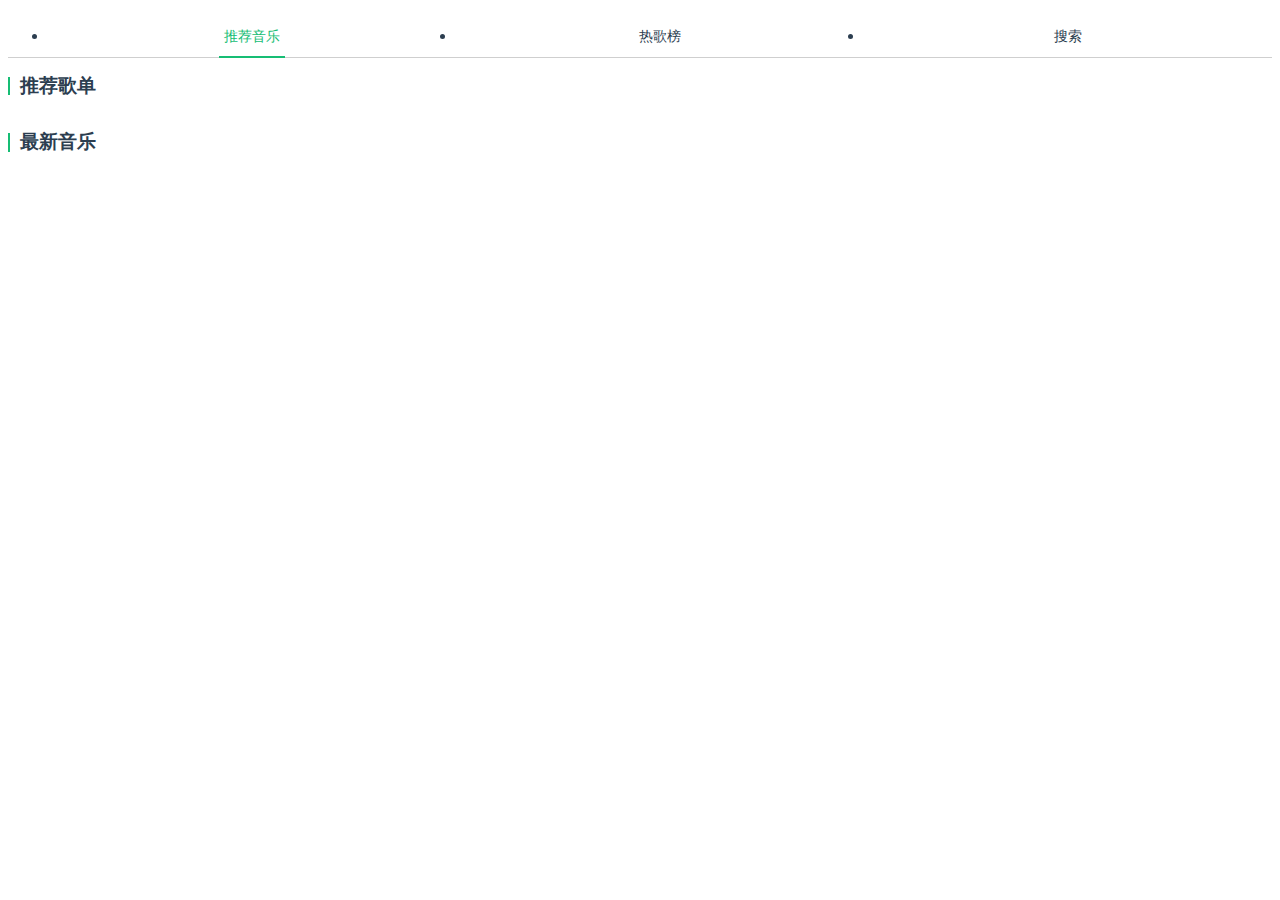
<file: music/index.html>
<!DOCTYPE html><html lang=""><head><meta charset="utf-8"><meta http-equiv="X-UA-Compatible" content="IE=edge"><meta name="viewport" content="width=device-width,initial-scale=1"><link rel="icon" href="favicon.ico"><link rel="stylesheet" href="https://cdn.staticfile.org/minireset.css/0.0.2/minireset.min.css"><link rel="stylesheet" href="https://cdn.staticfile.org/animate.css/4.1.1/animate.min.css"><title>music</title><link href="js/about.9769cdd8.js" rel="prefetch"><link href="css/app.8e9954ad.css" rel="preload" as="style"><link href="js/app.94bede30.js" rel="preload" as="script"><link href="js/chunk-vendors.d85530ab.js" rel="preload" as="script"><link href="css/app.8e9954ad.css" rel="stylesheet"></head><body><noscript><strong>We're sorry but music doesn't work properly without JavaScript enabled. Please enable it to continue.</strong></noscript><div id="app"></div><script src="js/chunk-vendors.d85530ab.js"></script><script src="js/app.94bede30.js"></script></body></html>
</file>
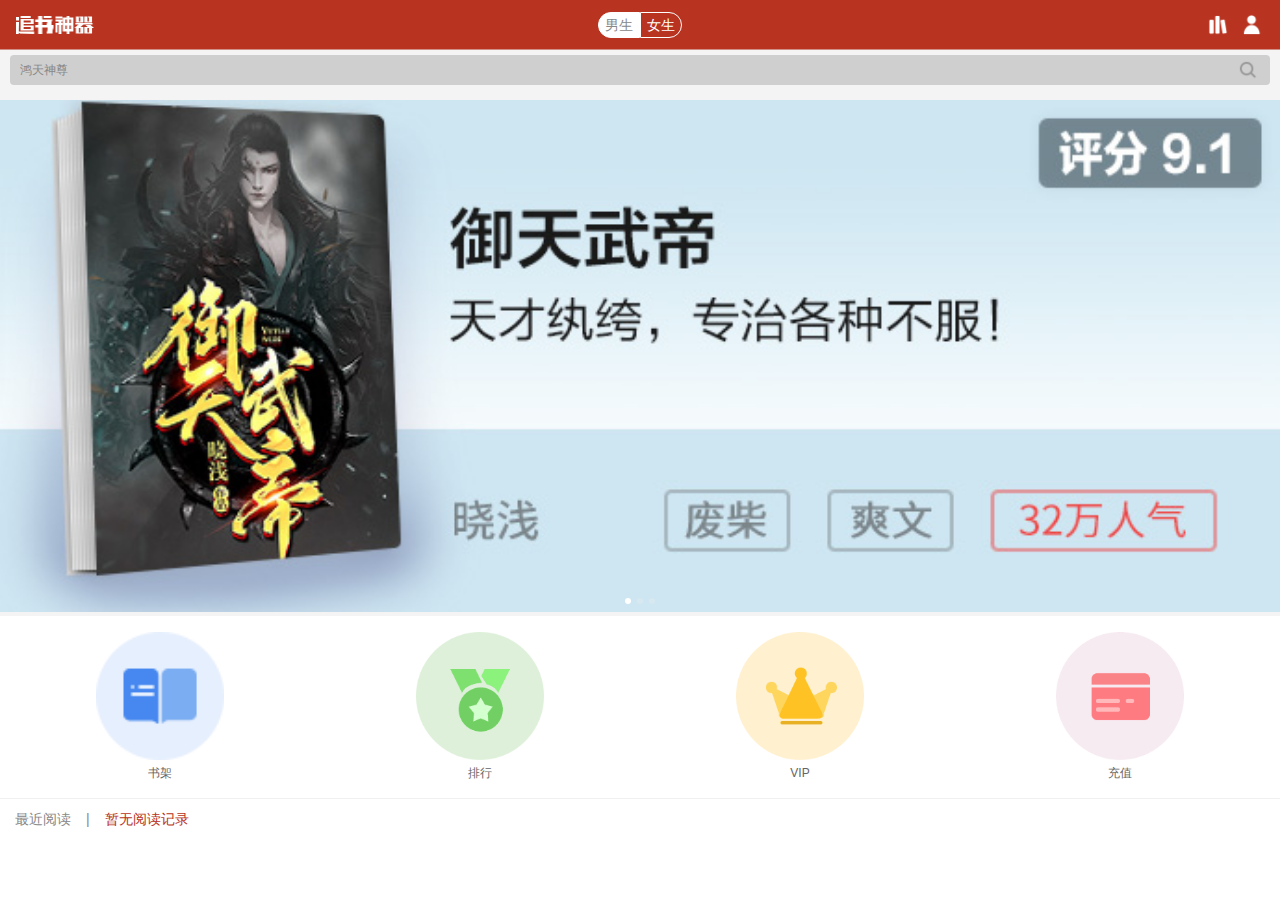
<file: no/index.html>
<!DOCTYPE html><html lang=""><head><meta charset="utf-8"><meta http-equiv="X-UA-Compatible" content="IE=edge"><meta name="viewport" content="width=device-width,initial-scale=1"><link rel="icon" href="favicon.ico"><title>novel</title><link rel="stylesheet" href="https://cdn.staticfile.org/minireset.css/0.0.2/minireset.min.css"><link rel="stylesheet" href="https://cdn.staticfile.org/animate.css/4.1.1/animate.min.css"><link href="js/about.e2cb4bc2.js" rel="prefetch"><link href="css/app.0f345815.css" rel="preload" as="style"><link href="css/chunk-vendors.9bf0aff7.css" rel="preload" as="style"><link href="js/app.71f6925d.js" rel="preload" as="script"><link href="js/chunk-vendors.95db286d.js" rel="preload" as="script"><link href="css/chunk-vendors.9bf0aff7.css" rel="stylesheet"><link href="css/app.0f345815.css" rel="stylesheet"></head><body><noscript><strong>We're sorry but novel doesn't work properly without JavaScript enabled. Please enable it to continue.</strong></noscript><div id="app"></div><script src="js/chunk-vendors.95db286d.js"></script><script src="js/app.71f6925d.js"></script></body></html>
</file>
<file: music/css/app.8e9954ad.css>
.playbar{width:100%;height:50px;background:#fff;position:fixed;bottom:0;left:0;display:flex;padding:5px 10px;align-items:center;box-shadow:0 -1px 3px 0 rgba(0,0,0,.15)}.playbar img{border-radius:50%;width:40px;height:40px}.playbar h5{flex:1;padding:0 10px}.playbar .progress{position:relative;width:30px;height:30px;display:flex;justify-content:center;align-items:center}.playbar .progress span{width:10px;height:10px}.playbar .progress span.paused-icon:after{width:10px;height:10px;display:block;content:"";border-left:3px solid #16bd74;border-right:3px solid #16bd74}.playbar .progress span.play-icon{overflow:hidden}.playbar .progress span.play-icon:before{content:"";width:20px;height:10px;display:block;border-top:5px solid transparent;border-right:12px solid transparent;border-bottom:5px solid transparent;border-left:7px solid #ccc;margin-left:3px}.playbar .progress canvas{position:absolute;top:0;left:0;z-index:-1;width:100%;height:100%}header[data-v-2a27f2d4]{padding:20px 10px;display:flex;color:#fff;justify-content:space-between}header .outs[data-v-2a27f2d4]{display:block;width:14px;height:14px;margin:2px 16px;border-left:2px solid #ccc;border-bottom:2px solid #ccc;transform:rotate(-45deg)}header .out-nmae[data-v-2a27f2d4]{display:block}header .out-f[data-v-2a27f2d4]{margin-right:15px}@-webkit-keyframes mymove-data-v-c0fe0830{0%{background-position-x:-100%}to{background-position-x:-200%}}@keyframes mymove-data-v-c0fe0830{0%{background-position-x:-100%}to{background-position-x:-200%}}.palypage-lyric[data-v-c0fe0830]{flex:1;overflow:hidden;margin:30px}.palypage-lyric ul[data-v-c0fe0830]{transform:translateY(244px);transition:all .5s}.palypage-lyric ul li[data-v-c0fe0830]{text-align:center;color:#98b6cd}.palypage-lyric ul li span[data-v-c0fe0830]{line-height:2em}.palypage-lyric ul li.active span[data-v-c0fe0830]{background:linear-gradient(90deg,#67c8a2 50%,#5d86b0 55%);-webkit-background-clip:text;background-clip:text;-webkit-text-fill-color:transparent;background-size:200%;background-position-x:-100%;-webkit-animation:mymove-data-v-c0fe0830 linear;animation:mymove-data-v-c0fe0830 linear}.palypage-lyric ul li.active.paused span[data-v-c0fe0830]{-webkit-animation-play-state:paused;animation-play-state:paused}@-webkit-keyframes disc-rotate{0%{transform:rotate(0deg)}to{transform:rotate(1turn)}}@keyframes disc-rotate{0%{transform:rotate(0deg)}to{transform:rotate(1turn)}}.disc{margin:0 auto;width:247px;height:247px;position:relative}.disc:after{content:"";position:absolute;top:-50px;left:112px;width:73px;height:118px;transform:rotate(-7deg);transform-origin:left top;background:url(http://s3.music.126.net/mobile-new/img/needle-ab.png?4b81da043356110081e5ccaed2e6f2ad=) no-repeat;background-size:contain;z-index:5}.disc .m-song-disc{width:100%;height:100%}.disc .m-song-disc:before{background-image:url(https://p5.music.126.net/obj/wo3DlcOGw6DClTvDisK1/4602256867/5855/63fb/325b/d7e4e3a244701ee85fecb5d4f6b5bd57.png?imageView=&quality=75&thumbnail=200y200);content:" ";position:absolute;left:0;right:0;top:0;bottom:0;z-index:2;background:url(http://s3.music.126.net/mobile-new/img/disc.png?d3bdd1080a72129346aa0b4b4964b75f=) no-repeat;background-size:contain}.disc .m-song-disc .m-song-turn{width:184px;height:184px;margin:-92px 0 0 -92px;position:absolute;left:50%;top:50%;z-index:1}.disc .m-song-disc .m-song-turn .m-song-rollwrap{width:100%;height:100%;border-radius:50%;overflow:hidden;background:url(http://s3.music.126.net/mobile-new/img/disc_default.png?ba7c53e25dbac9fe14f024846ddb57d2=) no-repeat;background-size:contain}.disc .m-song-disc .m-song-turn .m-song-rollwrap .u-img{width:100%;vertical-align:middle;border-radius:50%}.paused .u-img{-webkit-animation:disc-rotate 10s linear infinite;animation:disc-rotate 10s linear infinite}.control{width:100%}.control .progerss{margin-left:10%;width:80%;height:10px;position:relative;display:flex;align-items:center}.control .progerss input{width:100%;position:absolute;top:0;left:0;height:100%;z-index:1;opacity:0}.control .progerss .line{background:#fff;width:100%;height:2px;border-radius:10px}.control .progerss .dot{width:10px;height:10px;background:#fff;border-radius:50%;position:absolute;top:0;left:0;margin-left:-5px;z-index:0;box-shadow:0 0 3px 0 rgba(0,0,0,.3)}.control .icons{align-items:center;box-sizing:border-box;margin:45px 0;display:flex;justify-content:space-around}.control .icons li img{width:32px;height:32px}.control .icons li.icon-open{border:2px solid #ccc;border-radius:50%;width:50px;height:50px;position:relative}.control .icons li.icon-open span{width:20px;height:20px}.control .icons li.icon-open span.paused-icons:after{width:29px;height:30px;display:block;content:"";border-left:6px solid #ccc;border-right:6px solid #ccc;transform:translate(30%,30%)}.control .icons li.icon-open span.play-icons{overflow:hidden}.control .icons li.icon-open span.play-icons:before{content:"";width:29px;height:29px;display:block;border-top:15px solid transparent;border-right:8px solid transparent;border-bottom:15px solid transparent;border-left:19px solid #ccc;position:absolute;top:50%;left:88%;transform:translate(-85%,-50%)}.playpage{width:100%;height:100vh;background:rgba(0,0,0,.35);position:fixed;bottom:0;left:0;display:flex;flex-direction:column;justify-content:space-between}.playpage .mask{position:absolute;top:0;left:0;width:100%;height:100%;background-size:cover;background-position:50%;filter:blur(30px) brightness(.5);transform:scale(1.5);z-index:-1}li.current-play-list-item{position:relative;display:flex;margin:10px}@-webkit-keyframes shensuo{0%{height:10%}to{height:100%}}@keyframes shensuo{0%{height:10%}to{height:100%}}li.current-play-list-item .palying-animate{width:14px;height:14px;background:#fff;display:flex;justify-content:space-between;align-items:flex-end;margin:0 5px}li.current-play-list-item .palying-animate span{width:20%;height:20%;background:red;-webkit-animation:shensuo .6s linear infinite alternate;animation:shensuo .6s linear infinite alternate}li.current-play-list-item .palying-animate span:first-child{-webkit-animation-delay:0s;animation-delay:0s}li.current-play-list-item .palying-animate span:nth-child(2){-webkit-animation-delay:-.2s;animation-delay:-.2s}li.current-play-list-item .palying-animate span:nth-child(3){-webkit-animation-delay:-.4s;animation-delay:-.4s}li.current-play-list-item .palying-animate.paused span{-webkit-animation-play-state:paused;animation-play-state:paused}li.current-play-list-item .dtail-a{display:flex}li.current-play-list-item .dtail-a .detail{flex:1}li.current-play-list-item .dtail-a .detail .artist{font-size:12px;color:#c2c2c2}li.current-play-list-item .dtail-a .delete{position:absolute;right:4px;top:2px}.current-palylist{width:100%;height:100%;position:fixed;top:0;left:0;display:flex;align-items:flex-end;justify-content:center}.current-palylist .mask{width:100%;height:100%;background:rgba(0,0,0,.75);position:absolute;top:0;left:0;z-index:-1}.current-palylist .card{width:100%;min-height:180px;background:#fff;max-height:60vh;border-top-left-radius:15px;border-top-right-radius:15px}.animate__animated{-webkit-animation-duration:.3s;animation-duration:.3s}#app{font-family:Avenir,Helvetica,Arial,sans-serif;-webkit-font-smoothing:antialiased;-moz-osx-font-smoothing:grayscale;color:#2c3e50}#app.showbar{margin-bottom:50px}#nav{position:sticky;top:0;display:flex;box-shadow:inset 0 -1px 0 0 hsla(0,0%,48.2%,.3607843137254902);background-color:#fff}#nav li{flex:1;text-align:center}#nav li a{color:#2c3e50;text-decoration:none;line-height:40px;padding:0 5px;display:inline-block;font-size:14px}#nav li a.router-link-exact-active{color:#16bd74;border-bottom:2px solid #16bd74}h3[data-v-4c1d73f6]{border-left:2px solid #16bd74;padding-left:10px;margin:1em 0;line-height:1em}li.playlist-card .thumb{position:relative;top:0;left:0}li.playlist-card .thumb img{width:100%;vertical-align:middle}li.playlist-card .thumb span{position:absolute;top:5px;right:5px;color:#fff;font-size:12px;vertical-align:middle;line-height:1em}li.playlist-card .thumb span:before{content:"";width:1em;height:1em;display:inline-block;background:url("[data-uri]");background-repeat:no-repeat;vertical-align:bottom;margin-right:3px}li.playlist-card h5{margin:5px 0 10px 0;font-size:13px;padding:0 5px;display:-webkit-box;-webkit-box-orient:vertical;-webkit-line-clamp:2;overflow:hidden;text-align:justify;word-break:break-all;line-height:1.2em}li.musiclist-item{display:flex;align-items:center}li.musiclist-item .index{margin-left:10px}li.musiclist-item:first-child .index,li.musiclist-item:nth-child(2) .index,li.musiclist-item:nth-child(3) .index{color:red}li.musiclist-item .info{flex:1;display:flex;align-items:center;border-bottom:1px solid #f5f5f5;padding:10px 0;padding-right:10px;margin-left:10px}li.musiclist-item .info .detail{line-height:1.3em;flex:1}li.musiclist-item .info .detail p{color:#c4c4c4;display:-webkit-box;-webkit-line-clamp:1;-webkit-box-orient:vertical;overflow:hidden;font-size:12px}li.musiclist-item .info .detail p .artist:after{content:"/"}li.musiclist-item .info .detail p span:last-of-type:after{content:""}li.musiclist-item .info .detail p i{font-style:normal}li.musiclist-item .icon{width:22px;height:22px;background-image:url(../img/index_icon_2x.5207a28c.png);background-size:166px 97px;background-position:-24px 0}.recommend .card-row3{display:flex;flex-wrap:wrap}.recommend .card-row3 .card{flex:1 0 30%}.recommend .card-row3 .card:nth-child(3n+2){margin:0 3px}.search .inp{width:100%;height:50px;border-bottom:1px solid #f1f1f1}.search .inp input{border:none;outline:medium;background-color:#f1f1f1;border-radius:16px;margin:15px auto;display:block;width:90%;height:34px;padding:0 20px}.search ul{margin:0 auto}.search ul li{margin:15px 0 5px 30px;border-bottom:1px solid #f1f1f1;padding-bottom:10px}.search-hot b{display:block;padding:0 20px;margin:20px 0;border-left:2px solid #16bd74;line-height:1em;font-weight:400}.discuss{margin:10px;display:flex}.discuss img{display:inline-block;margin-right:10px;width:30px;height:30px;border-radius:50%}.discuss .discuss-fl{width:100%;border-bottom:1px solid #f5f5f5}.discuss .discuss-fl .discuss-cont{width:100%;margin-bottom:20px}.discuss .discuss-fl .discuss-cont span{font-size:12px}.discuss .discuss-fl .discuss-cont span.cont{color:#a0a0a0;float:right}.discuss .discuss-fl span{font-size:14px}.head-card{padding:30px 10px 30px 15px;position:relative;overflow:hidden}.head-card .hd-aft:after{content:" ";background-color:rgba(0,0,0,.25)}.head-card .hd-aft .hd-img1{width:100%;height:100%;filter:blur(20px) brightness(.5);position:absolute;top:-10%;left:0;transform:scale(1.5);z-index:-1}.head-card .hd-aft .pl-fl{display:flex}.head-card .hd-aft .pl-fl .pl-fl1{color:#fff;width:30%;position:relative}.head-card .hd-aft .pl-fl .pl-fl1 span{font-size:14px;border-top-right-radius:8px;border-bottom-right-radius:8px;width:34px;line-height:1em;display:inner-block;background-color:#16bd74;position:absolute;top:7%;left:0}.head-card .hd-aft .pl-fl .pl-fl1 i{margin:2px 2px 0 0;font-size:12px;font-style:normal;position:absolute;top:0;right:0}.head-card .hd-aft .pl-fl .pl-fl1 i:before{content:"";width:1em;height:1em;display:inline-block;background:url("[data-uri]");background-repeat:no-repeat;vertical-align:bottom;margin-right:3px}.head-card .hd-aft .pl-fl .hd-fr{margin-left:16px;width:60%;flex:1}.head-card .hd-aft .pl-fl .hd-fr h2{padding-top:1px;font-size:17px;line-height:1.3;color:#fefefe;height:44px;display:-webkit-box;-webkit-box-pack:center}.head-card .hd-aft .pl-fl .hd-fr .hd-au{margin-top:20px;color:hsla(0,0%,100%,.7)}.head-card .hd-aft .pl-fl .hd-fr .hd-au img{vertical-align:middle;display:inner-block;width:30px;border-radius:50%}.head-card .hd-aft .pl-fl .hd-fr .hd-au i{font-size:12px;font-weight:500;font-style:normal;overflow:hidden;text-overflow:ellipsis;white-space:nowrap}ul .pl-l{padding:0 10px;background-color:#ccc}ul .pl-l i{font-size:12px;font-style:normal}
/*# sourceMappingURL=app.8e9954ad.css.map */
</file>
<file: no/css/app.0f345815.css>
#app{font-family:Avenir,Helvetica,Arial,sans-serif;-webkit-font-smoothing:antialiased;-moz-osx-font-smoothing:grayscale;color:#2c3e50;background:#f4f4f4}li.book-item{padding-right:10px;display:flex}li.book-item .van-image{vertical-align:middle}li.book-item .info{flex:1;margin-left:10px;line-height:20px;font-size:12px}li.book-item .info h5.name{line-height:20px;font-size:14px}li.book-item .info .desc{color:#888;display:-webkit-box;-webkit-box-orient:vertical;-webkit-line-clamp:2;overflow:hidden;margin:5px 0}li.book-item .info .category{display:flex;justify-content:space-between;align-items:center}li.book-item .info .category span{color:#666}li.book-item .info .category span.split{margin:0 5px}li.book-item .info .category span.c-red{color:#b83320}li.book-item .info .category i.tag{font-size:10px;font-style:normal;border:1px solid #fec224;color:#fec224;line-height:1.2em;padding:0 3px;border-radius:4px}.home-list{background:#fff;padding:15px 0;margin-bottom:10px}.home-list h3{border-left:2px solid #b83320;padding-left:10px;line-height:1em;margin-bottom:15px}.home-list ul.list{padding:0 10px}#app .van-nav-bar{background:#b83320}.home .navbar .van-nav-bar .van-nav-bar__content{height:50px}.home .navbar .van-nav-bar .van-nav-bar__content .van-nav-bar__title button{background:transparent;height:26px;border:1px solid #fff;font-size:14px;color:#fff}.home .navbar .van-nav-bar .van-nav-bar__content .van-nav-bar__title button:first-child{border-radius:26px 0 0 26px}.home .navbar .van-nav-bar .van-nav-bar__content .van-nav-bar__title button:last-child{border-radius:0 26px 26px 0}.home .navbar .van-nav-bar .van-nav-bar__content .van-nav-bar__title button.active{background:#fff;color:#888}.home .navbar .van-nav-bar .van-nav-bar__content .van-nav-bar__right .van-image:first-child{margin-right:10px}.home .navbar .search{height:40px;padding:5px 10px;box-shadow:0 1px 3px 0 #dfdfdf}.home .navbar .search .search-box{background:#cfcfcf;border-radius:4px;display:flex;align-items:center;justify-content:space-between;padding:0 10px}.home .navbar .search .search-box .van-swipe .van-swipe-item{line-height:30px}.home .banner .lately-read{color:#888;line-height:40px;font-size:14px;margin-bottom:10px;background:#fff}.home .banner .lately-read span{margin:0 15px}.home .banner .lately-read span:nth-child(2){color:#b83320}.ranking .van-row .van-col[data-v-c29a62f6]{display:flex;justify-content:center;font-size:14px}.ranking .van-row .van-col span[data-v-c29a62f6]{padding:0 3px;line-height:46px}.ranking .van-row .van-col.active[data-v-c29a62f6]{color:red}.ranking .van-row .van-col.active span[data-v-c29a62f6]{border-bottom:2px solid red}.ranking .list[data-v-c29a62f6]{display:flex}.ranking .list .right[data-v-c29a62f6],.ranking .list .van-sidebar[data-v-c29a62f6]{height:calc(100vh - 48px);overflow-y:auto}.ranking .list .right[data-v-c29a62f6]{background:#fff;flex:1}.book-info{background-color:#fff}.book-info .info{padding:20px;display:flex}.book-info .info .stx{font-size:14px;margin:0 10px}.book-info .info .stx span{display:inline-block}.book-info .info .stx span:first-child{display:block;font-size:16px}.book-info .info .stx span:nth-child(2){margin:10px 10px 10px 0;color:#b83320}.book-info .info .stx span:nth-child(3),.book-info .info .stx span:nth-child(4){margin:10px;color:#9c9c9c}.book-info .data{border-bottom:1px solid #cfcfcf;padding:20px 0;display:flex;justify-content:space-around}.book-info .data span{font-size:14px;color:#9c9c9c;display:block;margin-bottom:10px}.book-info .data b{display:block;font-weight:400}.book-info .data .data-1,.book-info .data .data-2,.book-info .data .data-3{display:flex;flex-direction:column;align-items:center}.book-info .catalog{padding:20px}.box{background-color:#fff;padding:10px}.box .search .van-search__content{background-color:#ebebf0;border-radius:55px}.box .search .van-search__action{padding:0 20px;color:#748389}.box .sra-lis li{line-height:52px;margin:0 15px}
/*# sourceMappingURL=app.0f345815.css.map */
</file>
<file: no/css/chunk-vendors.9bf0aff7.css>
html{-webkit-tap-highlight-color:transparent}body{margin:0;font-family:-apple-system,BlinkMacSystemFont,Helvetica Neue,Helvetica,Segoe UI,Arial,Roboto,PingFang SC,miui,Hiragino Sans GB,Microsoft Yahei,sans-serif}a{text-decoration:none}button,input,textarea{color:inherit;font:inherit}[class*=van-]:focus,a:focus,button:focus,input:focus,textarea:focus{outline:0}ol,ul{margin:0;padding:0;list-style:none}.van-ellipsis{overflow:hidden;white-space:nowrap;text-overflow:ellipsis}.van-multi-ellipsis--l2{-webkit-line-clamp:2}.van-multi-ellipsis--l2,.van-multi-ellipsis--l3{display:-webkit-box;overflow:hidden;text-overflow:ellipsis;-webkit-box-orient:vertical}.van-multi-ellipsis--l3{-webkit-line-clamp:3}.van-clearfix:after{display:table;clear:both;content:""}[class*=van-hairline]:after{position:absolute;box-sizing:border-box;content:" ";pointer-events:none;top:-50%;right:-50%;bottom:-50%;left:-50%;border:0 solid #ebedf0;-webkit-transform:scale(.5);transform:scale(.5)}.van-hairline,.van-hairline--bottom,.van-hairline--left,.van-hairline--right,.van-hairline--surround,.van-hairline--top,.van-hairline--top-bottom{position:relative}.van-hairline--top:after{border-top-width:1px}.van-hairline--left:after{border-left-width:1px}.van-hairline--right:after{border-right-width:1px}.van-hairline--bottom:after{border-bottom-width:1px}.van-hairline--top-bottom:after,.van-hairline-unset--top-bottom:after{border-width:1px 0}.van-hairline--surround:after{border-width:1px}@-webkit-keyframes van-slide-up-enter{0%{-webkit-transform:translate3d(0,100%,0);transform:translate3d(0,100%,0)}}@keyframes van-slide-up-enter{0%{-webkit-transform:translate3d(0,100%,0);transform:translate3d(0,100%,0)}}@-webkit-keyframes van-slide-up-leave{to{-webkit-transform:translate3d(0,100%,0);transform:translate3d(0,100%,0)}}@keyframes van-slide-up-leave{to{-webkit-transform:translate3d(0,100%,0);transform:translate3d(0,100%,0)}}@-webkit-keyframes van-slide-down-enter{0%{-webkit-transform:translate3d(0,-100%,0);transform:translate3d(0,-100%,0)}}@keyframes van-slide-down-enter{0%{-webkit-transform:translate3d(0,-100%,0);transform:translate3d(0,-100%,0)}}@-webkit-keyframes van-slide-down-leave{to{-webkit-transform:translate3d(0,-100%,0);transform:translate3d(0,-100%,0)}}@keyframes van-slide-down-leave{to{-webkit-transform:translate3d(0,-100%,0);transform:translate3d(0,-100%,0)}}@-webkit-keyframes van-slide-left-enter{0%{-webkit-transform:translate3d(-100%,0,0);transform:translate3d(-100%,0,0)}}@keyframes van-slide-left-enter{0%{-webkit-transform:translate3d(-100%,0,0);transform:translate3d(-100%,0,0)}}@-webkit-keyframes van-slide-left-leave{to{-webkit-transform:translate3d(-100%,0,0);transform:translate3d(-100%,0,0)}}@keyframes van-slide-left-leave{to{-webkit-transform:translate3d(-100%,0,0);transform:translate3d(-100%,0,0)}}@-webkit-keyframes van-slide-right-enter{0%{-webkit-transform:translate3d(100%,0,0);transform:translate3d(100%,0,0)}}@keyframes van-slide-right-enter{0%{-webkit-transform:translate3d(100%,0,0);transform:translate3d(100%,0,0)}}@-webkit-keyframes van-slide-right-leave{to{-webkit-transform:translate3d(100%,0,0);transform:translate3d(100%,0,0)}}@keyframes van-slide-right-leave{to{-webkit-transform:translate3d(100%,0,0);transform:translate3d(100%,0,0)}}@-webkit-keyframes van-fade-in{0%{opacity:0}to{opacity:1}}@keyframes van-fade-in{0%{opacity:0}to{opacity:1}}@-webkit-keyframes van-fade-out{0%{opacity:1}to{opacity:0}}@keyframes van-fade-out{0%{opacity:1}to{opacity:0}}@-webkit-keyframes van-rotate{0%{-webkit-transform:rotate(0);transform:rotate(0)}to{-webkit-transform:rotate(1turn);transform:rotate(1turn)}}@keyframes van-rotate{0%{-webkit-transform:rotate(0);transform:rotate(0)}to{-webkit-transform:rotate(1turn);transform:rotate(1turn)}}.van-fade-enter-active{-webkit-animation:van-fade-in .3s ease-out both;animation:van-fade-in .3s ease-out both}.van-fade-leave-active{-webkit-animation:van-fade-out .3s ease-in both;animation:van-fade-out .3s ease-in both}.van-slide-up-enter-active{-webkit-animation:van-slide-up-enter .3s ease-out both;animation:van-slide-up-enter .3s ease-out both}.van-slide-up-leave-active{-webkit-animation:van-slide-up-leave .3s ease-in both;animation:van-slide-up-leave .3s ease-in both}.van-slide-down-enter-active{-webkit-animation:van-slide-down-enter .3s ease-out both;animation:van-slide-down-enter .3s ease-out both}.van-slide-down-leave-active{-webkit-animation:van-slide-down-leave .3s ease-in both;animation:van-slide-down-leave .3s ease-in both}.van-slide-left-enter-active{-webkit-animation:van-slide-left-enter .3s ease-out both;animation:van-slide-left-enter .3s ease-out both}.van-slide-left-leave-active{-webkit-animation:van-slide-left-leave .3s ease-in both;animation:van-slide-left-leave .3s ease-in both}.van-slide-right-enter-active{-webkit-animation:van-slide-right-enter .3s ease-out both;animation:van-slide-right-enter .3s ease-out both}.van-slide-right-leave-active{-webkit-animation:van-slide-right-leave .3s ease-in both;animation:van-slide-right-leave .3s ease-in both}.van-overlay{position:fixed;top:0;left:0;z-index:1;width:100%;height:100%;background-color:rgba(0,0,0,.7)}.van-info{position:absolute;top:0;right:0;box-sizing:border-box;min-width:16px;padding:0 3px;color:#fff;font-weight:500;font-size:12px;font-family:-apple-system-font,Helvetica Neue,Arial,sans-serif;line-height:1.2;text-align:center;background-color:#ee0a24;border:1px solid #fff;border-radius:16px;-webkit-transform:translate(50%,-50%);transform:translate(50%,-50%);-webkit-transform-origin:100%;transform-origin:100%}.van-info--dot{width:8px;min-width:0;height:8px;background-color:#ee0a24;border-radius:100%}.van-sidebar-item{position:relative;display:block;box-sizing:border-box;padding:20px 12px;overflow:hidden;color:#323233;font-size:14px;line-height:20px;background-color:#f7f8fa;cursor:pointer;-webkit-user-select:none;user-select:none}.van-sidebar-item:active{background-color:#f2f3f5}.van-sidebar-item__text{position:relative;display:inline-block;word-break:break-all}.van-sidebar-item:not(:last-child):after{border-bottom-width:1px}.van-sidebar-item--select{color:#323233;font-weight:500}.van-sidebar-item--select,.van-sidebar-item--select:active{background-color:#fff}.van-sidebar-item--select:before{position:absolute;top:50%;left:0;width:4px;height:16px;background-color:#ee0a24;-webkit-transform:translateY(-50%);transform:translateY(-50%);content:""}.van-sidebar-item--disabled{color:#c8c9cc;cursor:not-allowed}.van-sidebar-item--disabled:active{background-color:#f7f8fa}@font-face{font-weight:400;font-family:vant-icon;font-style:normal;font-display:auto;src:url([data-uri]) format("woff2"),url(https://img01.yzcdn.cn/vant/vant-icon-f463a9.woff) format("woff"),url(https://img01.yzcdn.cn/vant/vant-icon-f463a9.ttf) format("truetype")}.van-icon{position:relative;font:normal normal normal 14px/1 vant-icon;font-size:inherit;text-rendering:auto;-webkit-font-smoothing:antialiased}.van-icon,.van-icon:before{display:inline-block}.van-icon-add-o:before{content:"\F000"}.van-icon-add-square:before{content:"\F001"}.van-icon-add:before{content:"\F002"}.van-icon-after-sale:before{content:"\F003"}.van-icon-aim:before{content:"\F004"}.van-icon-alipay:before{content:"\F005"}.van-icon-apps-o:before{content:"\F006"}.van-icon-arrow-down:before{content:"\F007"}.van-icon-arrow-left:before{content:"\F008"}.van-icon-arrow-up:before{content:"\F009"}.van-icon-arrow:before{content:"\F00A"}.van-icon-ascending:before{content:"\F00B"}.van-icon-audio:before{content:"\F00C"}.van-icon-award-o:before{content:"\F00D"}.van-icon-award:before{content:"\F00E"}.van-icon-back-top:before{content:"\F0E6"}.van-icon-bag-o:before{content:"\F00F"}.van-icon-bag:before{content:"\F010"}.van-icon-balance-list-o:before{content:"\F011"}.van-icon-balance-list:before{content:"\F012"}.van-icon-balance-o:before{content:"\F013"}.van-icon-balance-pay:before{content:"\F014"}.van-icon-bar-chart-o:before{content:"\F015"}.van-icon-bars:before{content:"\F016"}.van-icon-bell:before{content:"\F017"}.van-icon-bill-o:before{content:"\F018"}.van-icon-bill:before{content:"\F019"}.van-icon-birthday-cake-o:before{content:"\F01A"}.van-icon-bookmark-o:before{content:"\F01B"}.van-icon-bookmark:before{content:"\F01C"}.van-icon-browsing-history-o:before{content:"\F01D"}.van-icon-browsing-history:before{content:"\F01E"}.van-icon-brush-o:before{content:"\F01F"}.van-icon-bulb-o:before{content:"\F020"}.van-icon-bullhorn-o:before{content:"\F021"}.van-icon-calendar-o:before{content:"\F022"}.van-icon-card:before{content:"\F023"}.van-icon-cart-circle-o:before{content:"\F024"}.van-icon-cart-circle:before{content:"\F025"}.van-icon-cart-o:before{content:"\F026"}.van-icon-cart:before{content:"\F027"}.van-icon-cash-back-record:before{content:"\F028"}.van-icon-cash-on-deliver:before{content:"\F029"}.van-icon-cashier-o:before{content:"\F02A"}.van-icon-certificate:before{content:"\F02B"}.van-icon-chart-trending-o:before{content:"\F02C"}.van-icon-chat-o:before{content:"\F02D"}.van-icon-chat:before{content:"\F02E"}.van-icon-checked:before{content:"\F02F"}.van-icon-circle:before{content:"\F030"}.van-icon-clear:before{content:"\F031"}.van-icon-clock-o:before{content:"\F032"}.van-icon-clock:before{content:"\F033"}.van-icon-close:before{content:"\F034"}.van-icon-closed-eye:before{content:"\F035"}.van-icon-cluster-o:before{content:"\F036"}.van-icon-cluster:before{content:"\F037"}.van-icon-column:before{content:"\F038"}.van-icon-comment-circle-o:before{content:"\F039"}.van-icon-comment-circle:before{content:"\F03A"}.van-icon-comment-o:before{content:"\F03B"}.van-icon-comment:before{content:"\F03C"}.van-icon-completed:before{content:"\F03D"}.van-icon-contact:before{content:"\F03E"}.van-icon-coupon-o:before{content:"\F03F"}.van-icon-coupon:before{content:"\F040"}.van-icon-credit-pay:before{content:"\F041"}.van-icon-cross:before{content:"\F042"}.van-icon-debit-pay:before{content:"\F043"}.van-icon-delete-o:before{content:"\F0E9"}.van-icon-delete:before{content:"\F044"}.van-icon-descending:before{content:"\F045"}.van-icon-description:before{content:"\F046"}.van-icon-desktop-o:before{content:"\F047"}.van-icon-diamond-o:before{content:"\F048"}.van-icon-diamond:before{content:"\F049"}.van-icon-discount:before{content:"\F04A"}.van-icon-down:before{content:"\F04B"}.van-icon-ecard-pay:before{content:"\F04C"}.van-icon-edit:before{content:"\F04D"}.van-icon-ellipsis:before{content:"\F04E"}.van-icon-empty:before{content:"\F04F"}.van-icon-enlarge:before{content:"\F0E4"}.van-icon-envelop-o:before{content:"\F050"}.van-icon-exchange:before{content:"\F051"}.van-icon-expand-o:before{content:"\F052"}.van-icon-expand:before{content:"\F053"}.van-icon-eye-o:before{content:"\F054"}.van-icon-eye:before{content:"\F055"}.van-icon-fail:before{content:"\F056"}.van-icon-failure:before{content:"\F057"}.van-icon-filter-o:before{content:"\F058"}.van-icon-fire-o:before{content:"\F059"}.van-icon-fire:before{content:"\F05A"}.van-icon-flag-o:before{content:"\F05B"}.van-icon-flower-o:before{content:"\F05C"}.van-icon-font-o:before{content:"\F0EC"}.van-icon-font:before{content:"\F0EB"}.van-icon-free-postage:before{content:"\F05D"}.van-icon-friends-o:before{content:"\F05E"}.van-icon-friends:before{content:"\F05F"}.van-icon-gem-o:before{content:"\F060"}.van-icon-gem:before{content:"\F061"}.van-icon-gift-card-o:before{content:"\F062"}.van-icon-gift-card:before{content:"\F063"}.van-icon-gift-o:before{content:"\F064"}.van-icon-gift:before{content:"\F065"}.van-icon-gold-coin-o:before{content:"\F066"}.van-icon-gold-coin:before{content:"\F067"}.van-icon-good-job-o:before{content:"\F068"}.van-icon-good-job:before{content:"\F069"}.van-icon-goods-collect-o:before{content:"\F06A"}.van-icon-goods-collect:before{content:"\F06B"}.van-icon-graphic:before{content:"\F06C"}.van-icon-home-o:before{content:"\F06D"}.van-icon-hot-o:before{content:"\F06E"}.van-icon-hot-sale-o:before{content:"\F06F"}.van-icon-hot-sale:before{content:"\F070"}.van-icon-hot:before{content:"\F071"}.van-icon-hotel-o:before{content:"\F072"}.van-icon-idcard:before{content:"\F073"}.van-icon-info-o:before{content:"\F074"}.van-icon-info:before{content:"\F075"}.van-icon-invition:before{content:"\F076"}.van-icon-label-o:before{content:"\F077"}.van-icon-label:before{content:"\F078"}.van-icon-like-o:before{content:"\F079"}.van-icon-like:before{content:"\F07A"}.van-icon-live:before{content:"\F07B"}.van-icon-location-o:before{content:"\F07C"}.van-icon-location:before{content:"\F07D"}.van-icon-lock:before{content:"\F07E"}.van-icon-logistics:before{content:"\F07F"}.van-icon-manager-o:before{content:"\F080"}.van-icon-manager:before{content:"\F081"}.van-icon-map-marked:before{content:"\F082"}.van-icon-medal-o:before{content:"\F083"}.van-icon-medal:before{content:"\F084"}.van-icon-minus:before{content:"\F0E8"}.van-icon-more-o:before{content:"\F085"}.van-icon-more:before{content:"\F086"}.van-icon-music-o:before{content:"\F087"}.van-icon-music:before{content:"\F088"}.van-icon-new-arrival-o:before{content:"\F089"}.van-icon-new-arrival:before{content:"\F08A"}.van-icon-new-o:before{content:"\F08B"}.van-icon-new:before{content:"\F08C"}.van-icon-newspaper-o:before{content:"\F08D"}.van-icon-notes-o:before{content:"\F08E"}.van-icon-orders-o:before{content:"\F08F"}.van-icon-other-pay:before{content:"\F090"}.van-icon-paid:before{content:"\F091"}.van-icon-passed:before{content:"\F092"}.van-icon-pause-circle-o:before{content:"\F093"}.van-icon-pause-circle:before{content:"\F094"}.van-icon-pause:before{content:"\F095"}.van-icon-peer-pay:before{content:"\F096"}.van-icon-pending-payment:before{content:"\F097"}.van-icon-phone-circle-o:before{content:"\F098"}.van-icon-phone-circle:before{content:"\F099"}.van-icon-phone-o:before{content:"\F09A"}.van-icon-phone:before{content:"\F09B"}.van-icon-photo-fail:before{content:"\F0E5"}.van-icon-photo-o:before{content:"\F09C"}.van-icon-photo:before{content:"\F09D"}.van-icon-photograph:before{content:"\F09E"}.van-icon-play-circle-o:before{content:"\F09F"}.van-icon-play-circle:before{content:"\F0A0"}.van-icon-play:before{content:"\F0A1"}.van-icon-plus:before{content:"\F0A2"}.van-icon-point-gift-o:before{content:"\F0A3"}.van-icon-point-gift:before{content:"\F0A4"}.van-icon-points:before{content:"\F0A5"}.van-icon-printer:before{content:"\F0A6"}.van-icon-qr-invalid:before{content:"\F0A7"}.van-icon-qr:before{content:"\F0A8"}.van-icon-question-o:before{content:"\F0A9"}.van-icon-question:before{content:"\F0AA"}.van-icon-records:before{content:"\F0AB"}.van-icon-refund-o:before{content:"\F0AC"}.van-icon-replay:before{content:"\F0AD"}.van-icon-revoke:before{content:"\F0ED"}.van-icon-scan:before{content:"\F0AE"}.van-icon-search:before{content:"\F0AF"}.van-icon-send-gift-o:before{content:"\F0B0"}.van-icon-send-gift:before{content:"\F0B1"}.van-icon-service-o:before{content:"\F0B2"}.van-icon-service:before{content:"\F0B3"}.van-icon-setting-o:before{content:"\F0B4"}.van-icon-setting:before{content:"\F0B5"}.van-icon-share-o:before{content:"\F0E7"}.van-icon-share:before{content:"\F0B6"}.van-icon-shop-collect-o:before{content:"\F0B7"}.van-icon-shop-collect:before{content:"\F0B8"}.van-icon-shop-o:before{content:"\F0B9"}.van-icon-shop:before{content:"\F0BA"}.van-icon-shopping-cart-o:before{content:"\F0BB"}.van-icon-shopping-cart:before{content:"\F0BC"}.van-icon-shrink:before{content:"\F0BD"}.van-icon-sign:before{content:"\F0BE"}.van-icon-smile-comment-o:before{content:"\F0BF"}.van-icon-smile-comment:before{content:"\F0C0"}.van-icon-smile-o:before{content:"\F0C1"}.van-icon-smile:before{content:"\F0C2"}.van-icon-sort:before{content:"\F0EA"}.van-icon-star-o:before{content:"\F0C3"}.van-icon-star:before{content:"\F0C4"}.van-icon-stop-circle-o:before{content:"\F0C5"}.van-icon-stop-circle:before{content:"\F0C6"}.van-icon-stop:before{content:"\F0C7"}.van-icon-success:before{content:"\F0C8"}.van-icon-thumb-circle-o:before{content:"\F0C9"}.van-icon-thumb-circle:before{content:"\F0CA"}.van-icon-todo-list-o:before{content:"\F0CB"}.van-icon-todo-list:before{content:"\F0CC"}.van-icon-tosend:before{content:"\F0CD"}.van-icon-tv-o:before{content:"\F0CE"}.van-icon-umbrella-circle:before{content:"\F0CF"}.van-icon-underway-o:before{content:"\F0D0"}.van-icon-underway:before{content:"\F0D1"}.van-icon-upgrade:before{content:"\F0D2"}.van-icon-user-circle-o:before{content:"\F0D3"}.van-icon-user-o:before{content:"\F0D4"}.van-icon-video-o:before{content:"\F0D5"}.van-icon-video:before{content:"\F0D6"}.van-icon-vip-card-o:before{content:"\F0D7"}.van-icon-vip-card:before{content:"\F0D8"}.van-icon-volume-o:before{content:"\F0D9"}.van-icon-volume:before{content:"\F0DA"}.van-icon-wap-home-o:before{content:"\F0DB"}.van-icon-wap-home:before{content:"\F0DC"}.van-icon-wap-nav:before{content:"\F0DD"}.van-icon-warn-o:before{content:"\F0DE"}.van-icon-warning-o:before{content:"\F0DF"}.van-icon-warning:before{content:"\F0E0"}.van-icon-weapp-nav:before{content:"\F0E1"}.van-icon-wechat-pay:before{content:"\F0E2"}.van-icon-wechat:before{content:"\F0EE"}.van-icon-youzan-shield:before{content:"\F0E3"}.van-icon__image{width:1em;height:1em;object-fit:contain}.van-tabbar-item{display:-webkit-box;display:-webkit-flex;display:flex;-webkit-box-flex:1;-webkit-flex:1;flex:1;-webkit-box-orient:vertical;-webkit-box-direction:normal;-webkit-flex-direction:column;flex-direction:column;-webkit-box-align:center;-webkit-align-items:center;align-items:center;-webkit-box-pack:center;-webkit-justify-content:center;justify-content:center;color:#646566;font-size:12px;line-height:1;cursor:pointer}.van-tabbar-item__icon{position:relative;margin-bottom:4px;font-size:22px}.van-tabbar-item__icon .van-icon{display:block}.van-tabbar-item__icon img{display:block;height:20px}.van-tabbar-item--active{color:#1989fa;background-color:#fff}.van-tabbar-item .van-info{margin-top:4px}.van-step{position:relative;-webkit-box-flex:1;-webkit-flex:1;flex:1;color:#969799;font-size:14px}.van-step__circle{display:block;width:5px;height:5px;background-color:#969799;border-radius:50%}.van-step__line{position:absolute;background-color:#ebedf0;-webkit-transition:background-color .3s;transition:background-color .3s}.van-step--horizontal{float:left}.van-step--horizontal:first-child .van-step__title{margin-left:0;-webkit-transform:none;transform:none}.van-step--horizontal:last-child{position:absolute;right:1px;width:auto}.van-step--horizontal:last-child .van-step__title{margin-left:0;-webkit-transform:none;transform:none}.van-step--horizontal:last-child .van-step__circle-container{right:-9px;left:auto}.van-step--horizontal .van-step__circle-container{position:absolute;top:30px;left:-8px;z-index:1;padding:0 8px;background-color:#fff;-webkit-transform:translateY(-50%);transform:translateY(-50%)}.van-step--horizontal .van-step__title{display:inline-block;margin-left:3px;font-size:12px;-webkit-transform:translateX(-50%);transform:translateX(-50%)}@media (max-width:321px){.van-step--horizontal .van-step__title{font-size:11px}}.van-step--horizontal .van-step__line{top:30px;left:0;width:100%;height:1px}.van-step--horizontal .van-step__icon{display:block;font-size:12px}.van-step--horizontal .van-step--process{color:#323233}.van-step--vertical{display:block;float:none;padding:10px 10px 10px 0;line-height:18px}.van-step--vertical:not(:last-child):after{border-bottom-width:1px}.van-step--vertical:first-child:before{position:absolute;top:0;left:-15px;z-index:1;width:1px;height:20px;background-color:#fff;content:""}.van-step--vertical .van-step__circle-container{position:absolute;top:19px;left:-15px;z-index:2;font-size:12px;line-height:1;-webkit-transform:translate(-50%,-50%);transform:translate(-50%,-50%)}.van-step--vertical .van-step__line{top:16px;left:-15px;width:1px;height:100%}.van-step:last-child .van-step__line{width:0}.van-step--finish{color:#323233}.van-step--finish .van-step__circle,.van-step--finish .van-step__line{background-color:#07c160}.van-step__icon,.van-step__title{-webkit-transition:color .3s;transition:color .3s}.van-step__icon--active,.van-step__icon--finish,.van-step__title--active,.van-step__title--finish{color:#07c160}.van-rate{display:-webkit-inline-box;display:-webkit-inline-flex;display:inline-flex;cursor:pointer;-webkit-user-select:none;user-select:none}.van-rate__item{position:relative}.van-rate__item:not(:last-child){padding-right:4px}.van-rate__icon{display:block;width:1em;color:#c8c9cc;font-size:20px}.van-rate__icon--half{position:absolute;top:0;left:0;width:.5em;overflow:hidden}.van-rate__icon--full{color:#ee0a24}.van-rate__icon--disabled{color:#c8c9cc}.van-rate--disabled{cursor:not-allowed}.van-rate--readonly{cursor:default}.van-notice-bar{position:relative;display:-webkit-box;display:-webkit-flex;display:flex;-webkit-box-align:center;-webkit-align-items:center;align-items:center;height:40px;padding:0 16px;color:#ed6a0c;font-size:14px;line-height:24px;background-color:#fffbe8}.van-notice-bar__left-icon,.van-notice-bar__right-icon{min-width:24px;font-size:16px}.van-notice-bar__right-icon{text-align:right;cursor:pointer}.van-notice-bar__wrap{position:relative;display:-webkit-box;display:-webkit-flex;display:flex;-webkit-box-flex:1;-webkit-flex:1;flex:1;-webkit-box-align:center;-webkit-align-items:center;align-items:center;height:100%;overflow:hidden}.van-notice-bar__content{position:absolute;white-space:nowrap;-webkit-transition-timing-function:linear;transition-timing-function:linear}.van-notice-bar__content.van-ellipsis{max-width:100%}.van-notice-bar--wrapable{height:auto;padding:8px 16px}.van-notice-bar--wrapable .van-notice-bar__wrap{height:auto}.van-notice-bar--wrapable .van-notice-bar__content{position:relative;white-space:normal;word-wrap:break-word}.van-nav-bar{position:relative;z-index:1;line-height:22px;text-align:center;background-color:#fff;-webkit-user-select:none;user-select:none}.van-nav-bar--fixed{position:fixed;top:0;left:0;width:100%}.van-nav-bar--safe-area-inset-top{padding-top:constant(safe-area-inset-top);padding-top:env(safe-area-inset-top)}.van-nav-bar .van-icon{color:#1989fa}.van-nav-bar__content{position:relative;display:-webkit-box;display:-webkit-flex;display:flex;-webkit-box-align:center;-webkit-align-items:center;align-items:center;height:46px}.van-nav-bar__arrow{margin-right:4px;font-size:16px}.van-nav-bar__title{max-width:60%;margin:0 auto;color:#323233;font-weight:500;font-size:16px}.van-nav-bar__left,.van-nav-bar__right{position:absolute;top:0;bottom:0;display:-webkit-box;display:-webkit-flex;display:flex;-webkit-box-align:center;-webkit-align-items:center;align-items:center;padding:0 16px;font-size:14px;cursor:pointer}.van-nav-bar__left:active,.van-nav-bar__right:active{opacity:.7}.van-nav-bar__left{left:0}.van-nav-bar__right{right:0}.van-nav-bar__text{color:#1989fa}.van-grid-item{position:relative;box-sizing:border-box}.van-grid-item--square{height:0}.van-grid-item__icon{font-size:28px}.van-grid-item__icon-wrapper{position:relative}.van-grid-item__text{color:#646566;font-size:12px;line-height:1.5;word-break:break-all}.van-grid-item__icon+.van-grid-item__text{margin-top:8px}.van-grid-item__content{display:-webkit-box;display:-webkit-flex;display:flex;-webkit-box-orient:vertical;-webkit-box-direction:normal;-webkit-flex-direction:column;flex-direction:column;box-sizing:border-box;height:100%;padding:16px 8px;background-color:#fff}.van-grid-item__content:after{z-index:1;border-width:0 1px 1px 0}.van-grid-item__content--square{position:absolute;top:0;right:0;left:0}.van-grid-item__content--center{-webkit-box-align:center;-webkit-align-items:center;align-items:center;-webkit-box-pack:center;-webkit-justify-content:center;justify-content:center}.van-grid-item__content--horizontal{-webkit-box-orient:horizontal;-webkit-box-direction:normal;-webkit-flex-direction:row;flex-direction:row}.van-grid-item__content--horizontal .van-grid-item__icon+.van-grid-item__text{margin-top:0;margin-left:8px}.van-grid-item__content--surround:after{border-width:1px}.van-grid-item__content--clickable{cursor:pointer}.van-grid-item__content--clickable:active{background-color:#f2f3f5}.van-goods-action-icon{display:-webkit-box;display:-webkit-flex;display:flex;-webkit-box-orient:vertical;-webkit-box-direction:normal;-webkit-flex-direction:column;flex-direction:column;-webkit-box-pack:center;-webkit-justify-content:center;justify-content:center;min-width:48px;height:100%;color:#646566;font-size:10px;line-height:1;text-align:center;background-color:#fff;cursor:pointer}.van-goods-action-icon:active{background-color:#f2f3f5}.van-goods-action-icon__icon{position:relative;width:1em;margin:0 auto 5px;color:#323233;font-size:18px}.van-checkbox{display:-webkit-box;display:-webkit-flex;display:flex;-webkit-box-align:center;-webkit-align-items:center;align-items:center;overflow:hidden;cursor:pointer;-webkit-user-select:none;user-select:none}.van-checkbox--disabled{cursor:not-allowed}.van-checkbox--label-disabled{cursor:default}.van-checkbox--horizontal{margin-right:12px}.van-checkbox__icon{-webkit-box-flex:0;-webkit-flex:none;flex:none;height:1em;font-size:20px;line-height:1em;cursor:pointer}.van-checkbox__icon .van-icon{display:block;box-sizing:border-box;width:1.25em;height:1.25em;color:transparent;font-size:.8em;line-height:1.25;text-align:center;border:1px solid #c8c9cc;-webkit-transition-duration:.2s;transition-duration:.2s;-webkit-transition-property:color,border-color,background-color;transition-property:color,border-color,background-color}.van-checkbox__icon--round .van-icon{border-radius:100%}.van-checkbox__icon--checked .van-icon{color:#fff;background-color:#1989fa;border-color:#1989fa}.van-checkbox__icon--disabled{cursor:not-allowed}.van-checkbox__icon--disabled .van-icon{background-color:#ebedf0;border-color:#c8c9cc}.van-checkbox__icon--disabled.van-checkbox__icon--checked .van-icon{color:#c8c9cc}.van-checkbox__label{margin-left:8px;color:#323233;line-height:20px}.van-checkbox__label--left{margin:0 8px 0 0}.van-checkbox__label--disabled{color:#c8c9cc}.van-coupon{margin:0 12px 12px;overflow:hidden;background-color:#fff;border-radius:8px;box-shadow:0 0 4px rgba(0,0,0,.1)}.van-coupon:active{background-color:#f2f3f5}.van-coupon__content{display:-webkit-box;display:-webkit-flex;display:flex;-webkit-box-align:center;-webkit-align-items:center;align-items:center;box-sizing:border-box;min-height:84px;padding:14px 0;color:#323233}.van-coupon__head{position:relative;min-width:96px;padding:0 8px;color:#ee0a24;text-align:center}.van-coupon__amount,.van-coupon__condition,.van-coupon__name,.van-coupon__valid{overflow:hidden;white-space:nowrap;text-overflow:ellipsis}.van-coupon__amount{margin-bottom:6px;font-weight:500;font-size:30px}.van-coupon__amount span{font-weight:400;font-size:40%}.van-coupon__amount span:not(:empty){margin-left:2px}.van-coupon__condition{font-size:12px;line-height:16px;white-space:pre-wrap}.van-coupon__body{position:relative;-webkit-box-flex:1;-webkit-flex:1;flex:1;border-radius:0 8px 8px 0}.van-coupon__name{margin-bottom:10px;font-weight:700;font-size:14px;line-height:20px}.van-coupon__valid{font-size:12px}.van-coupon__corner{position:absolute;top:0;right:16px;bottom:0}.van-coupon__description{padding:8px 16px;font-size:12px;border-top:1px dashed #ebedf0}.van-coupon--disabled:active{background-color:#fff}.van-coupon--disabled .van-coupon-item__content{height:74px}.van-coupon--disabled .van-coupon__head{color:inherit}.van-image{position:relative;display:inline-block}.van-image--round{overflow:hidden;border-radius:50%}.van-image--round img{border-radius:inherit}.van-image__error,.van-image__img,.van-image__loading{display:block;width:100%;height:100%}.van-image__error,.van-image__loading{position:absolute;top:0;left:0;display:-webkit-box;display:-webkit-flex;display:flex;-webkit-box-orient:vertical;-webkit-box-direction:normal;-webkit-flex-direction:column;flex-direction:column;-webkit-box-align:center;-webkit-align-items:center;align-items:center;-webkit-box-pack:center;-webkit-justify-content:center;justify-content:center;color:#969799;font-size:14px;background-color:#f7f8fa}.van-image__error-icon,.van-image__loading-icon{color:#dcdee0;font-size:32px}.van-radio{display:-webkit-box;display:-webkit-flex;display:flex;-webkit-box-align:center;-webkit-align-items:center;align-items:center;overflow:hidden;cursor:pointer;-webkit-user-select:none;user-select:none}.van-radio--disabled{cursor:not-allowed}.van-radio--label-disabled{cursor:default}.van-radio--horizontal{margin-right:12px}.van-radio__icon{-webkit-box-flex:0;-webkit-flex:none;flex:none;height:1em;font-size:20px;line-height:1em;cursor:pointer}.van-radio__icon .van-icon{display:block;box-sizing:border-box;width:1.25em;height:1.25em;color:transparent;font-size:.8em;line-height:1.25;text-align:center;border:1px solid #c8c9cc;-webkit-transition-duration:.2s;transition-duration:.2s;-webkit-transition-property:color,border-color,background-color;transition-property:color,border-color,background-color}.van-radio__icon--round .van-icon{border-radius:100%}.van-radio__icon--checked .van-icon{color:#fff;background-color:#1989fa;border-color:#1989fa}.van-radio__icon--disabled{cursor:not-allowed}.van-radio__icon--disabled .van-icon{background-color:#ebedf0;border-color:#c8c9cc}.van-radio__icon--disabled.van-radio__icon--checked .van-icon{color:#c8c9cc}.van-radio__label{margin-left:8px;color:#323233;line-height:20px}.van-radio__label--left{margin:0 8px 0 0}.van-radio__label--disabled{color:#c8c9cc}.van-tag{position:relative;display:-webkit-inline-box;display:-webkit-inline-flex;display:inline-flex;-webkit-box-align:center;-webkit-align-items:center;align-items:center;padding:0 4px;color:#fff;font-size:12px;line-height:16px;border-radius:2px}.van-tag--default{background-color:#969799}.van-tag--default.van-tag--plain{color:#969799}.van-tag--danger{background-color:#ee0a24}.van-tag--danger.van-tag--plain{color:#ee0a24}.van-tag--primary{background-color:#1989fa}.van-tag--primary.van-tag--plain{color:#1989fa}.van-tag--success{background-color:#07c160}.van-tag--success.van-tag--plain{color:#07c160}.van-tag--warning{background-color:#ff976a}.van-tag--warning.van-tag--plain{color:#ff976a}.van-tag--plain{background-color:#fff}.van-tag--plain:before{position:absolute;top:0;right:0;bottom:0;left:0;border:1px solid currentColor;border-radius:inherit;content:"";pointer-events:none}.van-tag--medium{padding:2px 6px}.van-tag--large{padding:4px 8px;font-size:14px;border-radius:4px}.van-tag--mark{border-radius:0 999px 999px 0}.van-tag--mark:after{display:block;width:2px;content:""}.van-tag--round{border-radius:999px}.van-tag__close{margin-left:2px;cursor:pointer}.van-card{position:relative;box-sizing:border-box;padding:8px 16px;color:#323233;font-size:12px;background-color:#fafafa}.van-card:not(:first-child){margin-top:8px}.van-card__header{display:-webkit-box;display:-webkit-flex;display:flex}.van-card__thumb{position:relative;-webkit-box-flex:0;-webkit-flex:none;flex:none;width:88px;height:88px;margin-right:8px}.van-card__thumb img{border-radius:8px}.van-card__content{position:relative;display:-webkit-box;display:-webkit-flex;display:flex;-webkit-box-flex:1;-webkit-flex:1;flex:1;-webkit-box-orient:vertical;-webkit-box-direction:normal;-webkit-flex-direction:column;flex-direction:column;-webkit-box-pack:justify;-webkit-justify-content:space-between;justify-content:space-between;min-width:0;min-height:88px}.van-card__content--centered{-webkit-box-pack:center;-webkit-justify-content:center;justify-content:center}.van-card__desc,.van-card__title{word-wrap:break-word}.van-card__title{max-height:32px;font-weight:500;line-height:16px}.van-card__desc{max-height:20px;color:#646566}.van-card__bottom,.van-card__desc{line-height:20px}.van-card__price{display:inline-block;color:#323233;font-weight:500;font-size:12px}.van-card__price-integer{font-size:16px}.van-card__price-decimal,.van-card__price-integer{font-family:Avenir-Heavy,PingFang SC,Helvetica Neue,Arial,sans-serif}.van-card__origin-price{display:inline-block;margin-left:5px;color:#969799;font-size:10px;text-decoration:line-through}.van-card__num{float:right;color:#969799}.van-card__tag{position:absolute;top:2px;left:0}.van-card__footer{-webkit-box-flex:0;-webkit-flex:none;flex:none;text-align:right}.van-card__footer .van-button{margin-left:5px}.van-cell{position:relative;display:-webkit-box;display:-webkit-flex;display:flex;box-sizing:border-box;width:100%;padding:10px 16px;overflow:hidden;color:#323233;font-size:14px;line-height:24px;background-color:#fff}.van-cell:after{position:absolute;box-sizing:border-box;content:" ";pointer-events:none;right:16px;bottom:0;left:16px;border-bottom:1px solid #ebedf0;-webkit-transform:scaleY(.5);transform:scaleY(.5)}.van-cell--borderless:after,.van-cell:last-child:after{display:none}.van-cell__label{margin-top:4px;color:#969799;font-size:12px;line-height:18px}.van-cell__title,.van-cell__value{-webkit-box-flex:1;-webkit-flex:1;flex:1}.van-cell__value{position:relative;overflow:hidden;color:#969799;text-align:right;vertical-align:middle;word-wrap:break-word}.van-cell__value--alone{color:#323233;text-align:left}.van-cell__left-icon,.van-cell__right-icon{height:24px;font-size:16px;line-height:24px}.van-cell__left-icon{margin-right:4px}.van-cell__right-icon{margin-left:4px;color:#969799}.van-cell--clickable{cursor:pointer}.van-cell--clickable:active{background-color:#f2f3f5}.van-cell--required{overflow:visible}.van-cell--required:before{position:absolute;left:8px;color:#ee0a24;font-size:14px;content:"*"}.van-cell--center{-webkit-box-align:center;-webkit-align-items:center;align-items:center}.van-cell--large{padding-top:12px;padding-bottom:12px}.van-cell--large .van-cell__title{font-size:16px}.van-cell--large .van-cell__label{font-size:14px}.van-coupon-cell__value--selected{color:#323233}.van-contact-card{padding:16px}.van-contact-card__value{margin-left:5px;line-height:20px}.van-contact-card--add .van-contact-card__value{line-height:40px}.van-contact-card--add .van-cell__left-icon{color:#1989fa;font-size:40px}.van-contact-card:before{position:absolute;right:0;bottom:0;left:0;height:2px;background:-webkit-repeating-linear-gradient(135deg,#ff6c6c,#ff6c6c 20%,transparent 0,transparent 25%,#1989fa 0,#1989fa 45%,transparent 0,transparent 50%);background:repeating-linear-gradient(-45deg,#ff6c6c,#ff6c6c 20%,transparent 0,transparent 25%,#1989fa 0,#1989fa 45%,transparent 0,transparent 50%);background-size:80px;content:""}.van-collapse-item{position:relative}.van-collapse-item--border:after{position:absolute;box-sizing:border-box;content:" ";pointer-events:none;top:0;right:16px;left:16px;border-top:1px solid #ebedf0;-webkit-transform:scaleY(.5);transform:scaleY(.5)}.van-collapse-item__title .van-cell__right-icon:before{-webkit-transform:rotate(90deg);transform:rotate(90deg);-webkit-transition:-webkit-transform .3s;transition:-webkit-transform .3s;transition:transform .3s;transition:transform .3s,-webkit-transform .3s}.van-collapse-item__title:after{right:16px;display:none}.van-collapse-item__title--expanded .van-cell__right-icon:before{-webkit-transform:rotate(-90deg);transform:rotate(-90deg)}.van-collapse-item__title--expanded:after{display:block}.van-collapse-item__title--borderless:after{display:none}.van-collapse-item__title--disabled{cursor:not-allowed}.van-collapse-item__title--disabled,.van-collapse-item__title--disabled .van-cell__right-icon{color:#c8c9cc}.van-collapse-item__title--disabled:active{background-color:#fff}.van-collapse-item__wrapper{overflow:hidden;-webkit-transition:height .3s ease-in-out;transition:height .3s ease-in-out;will-change:height}.van-collapse-item__content{padding:12px 16px;color:#969799;font-size:14px;line-height:1.5;background-color:#fff}.van-field__label{-webkit-box-flex:0;-webkit-flex:none;flex:none;box-sizing:border-box;width:6.2em;margin-right:12px;color:#646566;text-align:left;word-wrap:break-word}.van-field__label--center{text-align:center}.van-field__label--right{text-align:right}.van-field--disabled .van-field__label{color:#c8c9cc}.van-field__value{overflow:visible}.van-field__body{display:-webkit-box;display:-webkit-flex;display:flex;-webkit-box-align:center;-webkit-align-items:center;align-items:center}.van-field__control{display:block;box-sizing:border-box;width:100%;min-width:0;margin:0;padding:0;color:#323233;line-height:inherit;text-align:left;background-color:transparent;border:0;resize:none}.van-field__control::-webkit-input-placeholder{color:#c8c9cc}.van-field__control::placeholder{color:#c8c9cc}.van-field__control:disabled{color:#c8c9cc;cursor:not-allowed;opacity:1;-webkit-text-fill-color:#c8c9cc}.van-field__control:read-only{cursor:default}.van-field__control--center{-webkit-box-pack:center;-webkit-justify-content:center;justify-content:center;text-align:center}.van-field__control--right{-webkit-box-pack:end;-webkit-justify-content:flex-end;justify-content:flex-end;text-align:right}.van-field__control--custom{display:-webkit-box;display:-webkit-flex;display:flex;-webkit-box-align:center;-webkit-align-items:center;align-items:center;min-height:24px}.van-field__control[type=date],.van-field__control[type=datetime-local],.van-field__control[type=time]{min-height:24px}.van-field__control[type=search]{-webkit-appearance:none}.van-field__button,.van-field__clear,.van-field__icon,.van-field__right-icon{-webkit-flex-shrink:0;flex-shrink:0}.van-field__clear,.van-field__right-icon{margin-right:-8px;padding:0 8px;line-height:inherit}.van-field__clear{color:#c8c9cc;font-size:16px;cursor:pointer}.van-field__left-icon .van-icon,.van-field__right-icon .van-icon{display:block;font-size:16px;line-height:inherit}.van-field__left-icon{margin-right:4px}.van-field__right-icon{color:#969799}.van-field__button{padding-left:8px}.van-field__error-message{color:#ee0a24;font-size:12px;text-align:left}.van-field__error-message--center{text-align:center}.van-field__error-message--right{text-align:right}.van-field__word-limit{margin-top:4px;color:#646566;font-size:12px;line-height:16px;text-align:right}.van-field--error .van-field__control::-webkit-input-placeholder{color:#ee0a24;-webkit-text-fill-color:currentColor}.van-field--error .van-field__control,.van-field--error .van-field__control::placeholder{color:#ee0a24;-webkit-text-fill-color:currentColor}.van-field--min-height .van-field__control{min-height:60px}.van-search{-webkit-box-align:center;-webkit-align-items:center;align-items:center;box-sizing:border-box;padding:10px 12px;background-color:#fff}.van-search,.van-search__content{display:-webkit-box;display:-webkit-flex;display:flex}.van-search__content{-webkit-box-flex:1;-webkit-flex:1;flex:1;padding-left:12px;background-color:#f7f8fa;border-radius:2px}.van-search__content--round{border-radius:999px}.van-search__label{padding:0 5px;color:#323233;font-size:14px;line-height:34px}.van-search .van-cell{-webkit-box-flex:1;-webkit-flex:1;flex:1;padding:5px 8px 5px 0;background-color:transparent}.van-search .van-cell__left-icon{color:#969799}.van-search--show-action{padding-right:0}.van-search input::-webkit-search-cancel-button,.van-search input::-webkit-search-decoration,.van-search input::-webkit-search-results-button,.van-search input::-webkit-search-results-decoration{display:none}.van-search__action{padding:0 8px;color:#323233;font-size:14px;line-height:34px;cursor:pointer;-webkit-user-select:none;user-select:none}.van-search__action:active{background-color:#f2f3f5}.van-overflow-hidden{overflow:hidden!important}.van-popup{position:fixed;max-height:100%;overflow-y:auto;background-color:#fff;-webkit-transition:-webkit-transform .3s;transition:-webkit-transform .3s;transition:transform .3s;transition:transform .3s,-webkit-transform .3s;-webkit-overflow-scrolling:touch}.van-popup--center{top:50%;left:50%;-webkit-transform:translate3d(-50%,-50%,0);transform:translate3d(-50%,-50%,0)}.van-popup--center.van-popup--round{border-radius:16px}.van-popup--top{top:0;left:0;width:100%}.van-popup--top.van-popup--round{border-radius:0 0 16px 16px}.van-popup--right{top:50%;right:0;-webkit-transform:translate3d(0,-50%,0);transform:translate3d(0,-50%,0)}.van-popup--right.van-popup--round{border-radius:16px 0 0 16px}.van-popup--bottom{bottom:0;left:0;width:100%}.van-popup--bottom.van-popup--round{border-radius:16px 16px 0 0}.van-popup--left{top:50%;left:0;-webkit-transform:translate3d(0,-50%,0);transform:translate3d(0,-50%,0)}.van-popup--left.van-popup--round{border-radius:0 16px 16px 0}.van-popup--safe-area-inset-bottom{padding-bottom:constant(safe-area-inset-bottom);padding-bottom:env(safe-area-inset-bottom)}.van-popup-slide-bottom-enter-active,.van-popup-slide-left-enter-active,.van-popup-slide-right-enter-active,.van-popup-slide-top-enter-active{-webkit-transition-timing-function:ease-out;transition-timing-function:ease-out}.van-popup-slide-bottom-leave-active,.van-popup-slide-left-leave-active,.van-popup-slide-right-leave-active,.van-popup-slide-top-leave-active{-webkit-transition-timing-function:ease-in;transition-timing-function:ease-in}.van-popup-slide-top-enter,.van-popup-slide-top-leave-active{-webkit-transform:translate3d(0,-100%,0);transform:translate3d(0,-100%,0)}.van-popup-slide-right-enter,.van-popup-slide-right-leave-active{-webkit-transform:translate3d(100%,-50%,0);transform:translate3d(100%,-50%,0)}.van-popup-slide-bottom-enter,.van-popup-slide-bottom-leave-active{-webkit-transform:translate3d(0,100%,0);transform:translate3d(0,100%,0)}.van-popup-slide-left-enter,.van-popup-slide-left-leave-active{-webkit-transform:translate3d(-100%,-50%,0);transform:translate3d(-100%,-50%,0)}.van-popup__close-icon{position:absolute;z-index:1;color:#c8c9cc;font-size:22px;cursor:pointer}.van-popup__close-icon:active{color:#969799}.van-popup__close-icon--top-left{top:16px;left:16px}.van-popup__close-icon--top-right{top:16px;right:16px}.van-popup__close-icon--bottom-left{bottom:16px;left:16px}.van-popup__close-icon--bottom-right{right:16px;bottom:16px}.van-share-sheet__header{padding:12px 16px 4px;text-align:center}.van-share-sheet__title{margin-top:8px;color:#323233;font-weight:400;font-size:14px;line-height:20px}.van-share-sheet__description{display:block;margin-top:8px;color:#969799;font-size:12px;line-height:16px}.van-share-sheet__options{position:relative;display:-webkit-box;display:-webkit-flex;display:flex;padding:16px 0 16px 8px;overflow-x:auto;overflow-y:visible;-webkit-overflow-scrolling:touch}.van-share-sheet__options--border:before{position:absolute;box-sizing:border-box;content:" ";pointer-events:none;top:0;right:0;left:16px;border-top:1px solid #ebedf0;-webkit-transform:scaleY(.5);transform:scaleY(.5)}.van-share-sheet__options::-webkit-scrollbar{height:0}.van-share-sheet__option{display:-webkit-box;display:-webkit-flex;display:flex;-webkit-box-orient:vertical;-webkit-box-direction:normal;-webkit-flex-direction:column;flex-direction:column;-webkit-box-align:center;-webkit-align-items:center;align-items:center;cursor:pointer;-webkit-user-select:none;user-select:none}.van-share-sheet__option:active{opacity:.7}.van-share-sheet__icon{width:48px;height:48px;margin:0 16px}.van-share-sheet__name{margin-top:8px;padding:0 4px;color:#646566;font-size:12px}.van-share-sheet__option-description{padding:0 4px;color:#c8c9cc;font-size:12px}.van-share-sheet__cancel{display:block;width:100%;padding:0;font-size:16px;line-height:48px;text-align:center;background:#fff;border:none;cursor:pointer}.van-share-sheet__cancel:before{display:block;height:8px;background-color:#f7f8fa;content:" "}.van-share-sheet__cancel:active{background-color:#f2f3f5}.van-popover{position:absolute;overflow:visible;background-color:transparent;-webkit-transition:opacity .15s,-webkit-transform .15s;transition:opacity .15s,-webkit-transform .15s;transition:opacity .15s,transform .15s;transition:opacity .15s,transform .15s,-webkit-transform .15s}.van-popover__wrapper{display:inline-block}.van-popover__arrow{position:absolute;width:0;height:0;border-color:transparent;border-style:solid;border-width:6px}.van-popover__content{overflow:hidden;border-radius:8px}.van-popover__action{position:relative;display:-webkit-box;display:-webkit-flex;display:flex;-webkit-box-align:center;-webkit-align-items:center;align-items:center;box-sizing:border-box;width:128px;height:44px;padding:0 16px;font-size:14px;line-height:20px;cursor:pointer}.van-popover__action:last-child .van-popover__action-text:after{display:none}.van-popover__action-text{display:-webkit-box;display:-webkit-flex;display:flex;-webkit-box-flex:1;-webkit-flex:1;flex:1;-webkit-box-align:center;-webkit-align-items:center;align-items:center;-webkit-box-pack:center;-webkit-justify-content:center;justify-content:center;height:100%}.van-popover__action-icon{margin-right:8px;font-size:20px}.van-popover__action--with-icon .van-popover__action-text{-webkit-box-pack:start;-webkit-justify-content:flex-start;justify-content:flex-start}.van-popover[data-popper-placement^=top] .van-popover__arrow{bottom:0;border-top-color:currentColor;border-bottom-width:0;-webkit-transform:translate(-50%,100%);transform:translate(-50%,100%)}.van-popover[data-popper-placement=top]{-webkit-transform-origin:50% 100%;transform-origin:50% 100%}.van-popover[data-popper-placement=top] .van-popover__arrow{left:50%}.van-popover[data-popper-placement=top-start]{-webkit-transform-origin:0 100%;transform-origin:0 100%}.van-popover[data-popper-placement=top-start] .van-popover__arrow{left:16px}.van-popover[data-popper-placement=top-end]{-webkit-transform-origin:100% 100%;transform-origin:100% 100%}.van-popover[data-popper-placement=top-end] .van-popover__arrow{right:16px}.van-popover[data-popper-placement^=left] .van-popover__arrow{right:0;border-right-width:0;border-left-color:currentColor;-webkit-transform:translate(100%,-50%);transform:translate(100%,-50%)}.van-popover[data-popper-placement=left]{-webkit-transform-origin:100% 50%;transform-origin:100% 50%}.van-popover[data-popper-placement=left] .van-popover__arrow{top:50%}.van-popover[data-popper-placement=left-start]{-webkit-transform-origin:100% 0;transform-origin:100% 0}.van-popover[data-popper-placement=left-start] .van-popover__arrow{top:16px}.van-popover[data-popper-placement=left-end]{-webkit-transform-origin:100% 100%;transform-origin:100% 100%}.van-popover[data-popper-placement=left-end] .van-popover__arrow{bottom:16px}.van-popover[data-popper-placement^=right] .van-popover__arrow{left:0;border-right-color:currentColor;border-left-width:0;-webkit-transform:translate(-100%,-50%);transform:translate(-100%,-50%)}.van-popover[data-popper-placement=right]{-webkit-transform-origin:0 50%;transform-origin:0 50%}.van-popover[data-popper-placement=right] .van-popover__arrow{top:50%}.van-popover[data-popper-placement=right-start]{-webkit-transform-origin:0 0;transform-origin:0 0}.van-popover[data-popper-placement=right-start] .van-popover__arrow{top:16px}.van-popover[data-popper-placement=right-end]{-webkit-transform-origin:0 100%;transform-origin:0 100%}.van-popover[data-popper-placement=right-end] .van-popover__arrow{bottom:16px}.van-popover[data-popper-placement^=bottom] .van-popover__arrow{top:0;border-top-width:0;border-bottom-color:currentColor;-webkit-transform:translate(-50%,-100%);transform:translate(-50%,-100%)}.van-popover[data-popper-placement=bottom]{-webkit-transform-origin:50% 0;transform-origin:50% 0}.van-popover[data-popper-placement=bottom] .van-popover__arrow{left:50%}.van-popover[data-popper-placement=bottom-start]{-webkit-transform-origin:0 0;transform-origin:0 0}.van-popover[data-popper-placement=bottom-start] .van-popover__arrow{left:16px}.van-popover[data-popper-placement=bottom-end]{-webkit-transform-origin:100% 0;transform-origin:100% 0}.van-popover[data-popper-placement=bottom-end] .van-popover__arrow{right:16px}.van-popover--light{color:#323233}.van-popover--light .van-popover__content{background-color:#fff;box-shadow:0 2px 12px rgba(50,50,51,.12)}.van-popover--light .van-popover__arrow{color:#fff}.van-popover--light .van-popover__action:active{background-color:#f2f3f5}.van-popover--light .van-popover__action--disabled{color:#c8c9cc;cursor:not-allowed}.van-popover--light .van-popover__action--disabled:active{background-color:transparent}.van-popover--dark{color:#fff}.van-popover--dark .van-popover__content{background-color:#4a4a4a}.van-popover--dark .van-popover__arrow{color:#4a4a4a}.van-popover--dark .van-popover__action:active{background-color:rgba(0,0,0,.2)}.van-popover--dark .van-popover__action--disabled{color:#969799}.van-popover--dark .van-popover__action--disabled:active{background-color:transparent}.van-popover--dark .van-popover__action-text:after{border-color:#646566}.van-popover-zoom-enter,.van-popover-zoom-leave-active{-webkit-transform:scale(.8);transform:scale(.8);opacity:0}.van-popover-zoom-enter-active{-webkit-transition-timing-function:ease-out;transition-timing-function:ease-out}.van-popover-zoom-leave-active{-webkit-transition-timing-function:ease-in;transition-timing-function:ease-in}.van-notify{display:-webkit-box;display:-webkit-flex;display:flex;-webkit-box-align:center;-webkit-align-items:center;align-items:center;-webkit-box-pack:center;-webkit-justify-content:center;justify-content:center;box-sizing:border-box;padding:8px 16px;color:#fff;font-size:14px;line-height:20px;white-space:pre-wrap;text-align:center;word-wrap:break-word}.van-notify--primary{background-color:#1989fa}.van-notify--success{background-color:#07c160}.van-notify--danger{background-color:#ee0a24}.van-notify--warning{background-color:#ff976a}.van-dropdown-item{position:fixed;right:0;left:0;z-index:10;overflow:hidden}.van-dropdown-item__icon{display:block;line-height:inherit}.van-dropdown-item__option{text-align:left}.van-dropdown-item__option--active,.van-dropdown-item__option--active .van-dropdown-item__icon{color:#ee0a24}.van-dropdown-item--up{top:0}.van-dropdown-item--down{bottom:0}.van-dropdown-item__content{position:absolute;max-height:80%}.van-loading{color:#c8c9cc;font-size:0}.van-loading,.van-loading__spinner{position:relative;vertical-align:middle}.van-loading__spinner{display:inline-block;width:30px;max-width:100%;height:30px;max-height:100%;-webkit-animation:van-rotate .8s linear infinite;animation:van-rotate .8s linear infinite}.van-loading__spinner--spinner{-webkit-animation-timing-function:steps(12);animation-timing-function:steps(12)}.van-loading__spinner--spinner i{position:absolute;top:0;left:0;width:100%;height:100%}.van-loading__spinner--spinner i:before{display:block;width:2px;height:25%;margin:0 auto;background-color:currentColor;border-radius:40%;content:" "}.van-loading__spinner--circular{-webkit-animation-duration:2s;animation-duration:2s}.van-loading__circular{display:block;width:100%;height:100%}.van-loading__circular circle{-webkit-animation:van-circular 1.5s ease-in-out infinite;animation:van-circular 1.5s ease-in-out infinite;stroke:currentColor;stroke-width:3;stroke-linecap:round}.van-loading__text{display:inline-block;margin-left:8px;color:#969799;font-size:14px;vertical-align:middle}.van-loading--vertical{display:-webkit-box;display:-webkit-flex;display:flex;-webkit-box-orient:vertical;-webkit-box-direction:normal;-webkit-flex-direction:column;flex-direction:column;-webkit-box-align:center;-webkit-align-items:center;align-items:center}.van-loading--vertical .van-loading__text{margin:8px 0 0}@-webkit-keyframes van-circular{0%{stroke-dasharray:1,200;stroke-dashoffset:0}50%{stroke-dasharray:90,150;stroke-dashoffset:-40}to{stroke-dasharray:90,150;stroke-dashoffset:-120}}@keyframes van-circular{0%{stroke-dasharray:1,200;stroke-dashoffset:0}50%{stroke-dasharray:90,150;stroke-dashoffset:-40}to{stroke-dasharray:90,150;stroke-dashoffset:-120}}.van-loading__spinner--spinner i:first-of-type{-webkit-transform:rotate(30deg);transform:rotate(30deg);opacity:1}.van-loading__spinner--spinner i:nth-of-type(2){-webkit-transform:rotate(60deg);transform:rotate(60deg);opacity:.9375}.van-loading__spinner--spinner i:nth-of-type(3){-webkit-transform:rotate(90deg);transform:rotate(90deg);opacity:.875}.van-loading__spinner--spinner i:nth-of-type(4){-webkit-transform:rotate(120deg);transform:rotate(120deg);opacity:.8125}.van-loading__spinner--spinner i:nth-of-type(5){-webkit-transform:rotate(150deg);transform:rotate(150deg);opacity:.75}.van-loading__spinner--spinner i:nth-of-type(6){-webkit-transform:rotate(180deg);transform:rotate(180deg);opacity:.6875}.van-loading__spinner--spinner i:nth-of-type(7){-webkit-transform:rotate(210deg);transform:rotate(210deg);opacity:.625}.van-loading__spinner--spinner i:nth-of-type(8){-webkit-transform:rotate(240deg);transform:rotate(240deg);opacity:.5625}.van-loading__spinner--spinner i:nth-of-type(9){-webkit-transform:rotate(270deg);transform:rotate(270deg);opacity:.5}.van-loading__spinner--spinner i:nth-of-type(10){-webkit-transform:rotate(300deg);transform:rotate(300deg);opacity:.4375}.van-loading__spinner--spinner i:nth-of-type(11){-webkit-transform:rotate(330deg);transform:rotate(330deg);opacity:.375}.van-loading__spinner--spinner i:nth-of-type(12){-webkit-transform:rotate(1turn);transform:rotate(1turn);opacity:.3125}.van-pull-refresh{overflow:hidden;-webkit-user-select:none;user-select:none}.van-pull-refresh__track{position:relative;height:100%;-webkit-transition-property:-webkit-transform;transition-property:-webkit-transform;transition-property:transform;transition-property:transform,-webkit-transform}.van-pull-refresh__head{position:absolute;left:0;width:100%;height:50px;overflow:hidden;color:#969799;font-size:14px;line-height:50px;text-align:center;-webkit-transform:translateY(-100%);transform:translateY(-100%)}.van-number-keyboard{position:fixed;bottom:0;left:0;z-index:100;width:100%;padding-bottom:22px;background-color:#f2f3f5;-webkit-user-select:none;user-select:none}.van-number-keyboard--with-title{border-radius:20px 20px 0 0}.van-number-keyboard__header{position:relative;display:-webkit-box;display:-webkit-flex;display:flex;-webkit-box-align:center;-webkit-align-items:center;align-items:center;-webkit-box-pack:center;-webkit-justify-content:center;justify-content:center;box-sizing:content-box;height:34px;padding-top:6px;color:#646566;font-size:16px}.van-number-keyboard__title{display:inline-block;font-weight:400}.van-number-keyboard__title-left{position:absolute;left:0}.van-number-keyboard__body{display:-webkit-box;display:-webkit-flex;display:flex;padding:6px 0 0 6px}.van-number-keyboard__keys{display:-webkit-box;display:-webkit-flex;display:flex;-webkit-box-flex:3;-webkit-flex:3;flex:3;-webkit-flex-wrap:wrap;flex-wrap:wrap}.van-number-keyboard__close{position:absolute;right:0;height:100%;padding:0 16px;color:#576b95;font-size:14px;background-color:transparent;border:none;cursor:pointer}.van-number-keyboard__close:active{opacity:.7}.van-number-keyboard__sidebar{display:-webkit-box;display:-webkit-flex;display:flex;-webkit-box-flex:1;-webkit-flex:1;flex:1;-webkit-box-orient:vertical;-webkit-box-direction:normal;-webkit-flex-direction:column;flex-direction:column}.van-number-keyboard--unfit{padding-bottom:0}.van-key{display:-webkit-box;display:-webkit-flex;display:flex;-webkit-box-align:center;-webkit-align-items:center;align-items:center;-webkit-box-pack:center;-webkit-justify-content:center;justify-content:center;height:48px;font-size:28px;line-height:1.5;background-color:#fff;border-radius:8px;cursor:pointer}.van-key--large{position:absolute;top:0;right:6px;bottom:6px;left:0;height:auto}.van-key--blue,.van-key--delete{font-size:16px}.van-key--active{background-color:#ebedf0}.van-key--blue{color:#fff;background-color:#1989fa}.van-key--blue.van-key--active{background-color:#0570db}.van-key__wrapper{position:relative;-webkit-box-flex:1;-webkit-flex:1;flex:1;-webkit-flex-basis:33%;flex-basis:33%;box-sizing:border-box;padding:0 6px 6px 0}.van-key__wrapper--wider{-webkit-flex-basis:66%;flex-basis:66%}.van-key__delete-icon{width:32px;height:22px}.van-key__collapse-icon{width:30px;height:24px}.van-key__loading-icon{color:#fff}.van-list__error-text,.van-list__finished-text,.van-list__loading{color:#969799;font-size:14px;line-height:50px;text-align:center}.van-list__placeholder{height:0;pointer-events:none}.van-switch{position:relative;display:inline-block;box-sizing:content-box;width:2em;font-size:30px;border:1px solid rgba(0,0,0,.1);border-radius:1em;cursor:pointer;-webkit-transition:background-color .3s;transition:background-color .3s}.van-switch,.van-switch__node{height:1em;background-color:#fff}.van-switch__node{position:absolute;top:0;left:0;width:1em;border-radius:100%;box-shadow:0 3px 1px 0 rgba(0,0,0,.05),0 2px 2px 0 rgba(0,0,0,.1),0 3px 3px 0 rgba(0,0,0,.05);-webkit-transition:-webkit-transform .3s cubic-bezier(.3,1.05,.4,1.05);transition:-webkit-transform .3s cubic-bezier(.3,1.05,.4,1.05);transition:transform .3s cubic-bezier(.3,1.05,.4,1.05);transition:transform .3s cubic-bezier(.3,1.05,.4,1.05),-webkit-transform .3s cubic-bezier(.3,1.05,.4,1.05)}.van-switch__loading{top:25%;left:25%;width:50%;height:50%;line-height:1}.van-switch--on{background-color:#1989fa}.van-switch--on .van-switch__node{-webkit-transform:translateX(1em);transform:translateX(1em)}.van-switch--on .van-switch__loading{color:#1989fa}.van-switch--disabled{cursor:not-allowed;opacity:.5}.van-switch--loading{cursor:default}.van-switch-cell{padding-top:9px;padding-bottom:9px}.van-switch-cell--large{padding-top:11px;padding-bottom:11px}.van-switch-cell .van-switch{float:right}.van-button{position:relative;display:inline-block;box-sizing:border-box;height:44px;margin:0;padding:0;font-size:16px;line-height:1.2;text-align:center;border-radius:2px;cursor:pointer;-webkit-transition:opacity .2s;transition:opacity .2s;-webkit-appearance:none}.van-button:before{position:absolute;top:50%;left:50%;width:100%;height:100%;background-color:#000;border:inherit;border-color:#000;border-radius:inherit;-webkit-transform:translate(-50%,-50%);transform:translate(-50%,-50%);opacity:0;content:" "}.van-button:active:before{opacity:.1}.van-button--disabled:before,.van-button--loading:before{display:none}.van-button--default{color:#323233;background-color:#fff;border:1px solid #ebedf0}.van-button--primary{color:#fff;background-color:#07c160;border:1px solid #07c160}.van-button--info{color:#fff;background-color:#1989fa;border:1px solid #1989fa}.van-button--danger{color:#fff;background-color:#ee0a24;border:1px solid #ee0a24}.van-button--warning{color:#fff;background-color:#ff976a;border:1px solid #ff976a}.van-button--plain{background-color:#fff}.van-button--plain.van-button--primary{color:#07c160}.van-button--plain.van-button--info{color:#1989fa}.van-button--plain.van-button--danger{color:#ee0a24}.van-button--plain.van-button--warning{color:#ff976a}.van-button--large{width:100%;height:50px}.van-button--normal{padding:0 15px;font-size:14px}.van-button--small{height:32px;padding:0 8px;font-size:12px}.van-button__loading{color:inherit;font-size:inherit}.van-button--mini{height:24px;padding:0 4px;font-size:10px}.van-button--mini+.van-button--mini{margin-left:4px}.van-button--block{display:block;width:100%}.van-button--disabled{cursor:not-allowed;opacity:.5}.van-button--loading{cursor:default}.van-button--round{border-radius:999px}.van-button--square{border-radius:0}.van-button__content{display:-webkit-box;display:-webkit-flex;display:flex;-webkit-box-align:center;-webkit-align-items:center;align-items:center;-webkit-box-pack:center;-webkit-justify-content:center;justify-content:center;height:100%}.van-button__content:before{content:" "}.van-button__icon{font-size:1.2em;line-height:inherit}.van-button__icon+.van-button__text,.van-button__loading+.van-button__text,.van-button__text+.van-button__icon,.van-button__text+.van-button__loading{margin-left:4px}.van-button--hairline{border-width:0}.van-button--hairline:after{border-color:inherit;border-radius:4px}.van-button--hairline.van-button--round:after{border-radius:999px}.van-button--hairline.van-button--square:after{border-radius:0}.van-submit-bar{position:fixed;bottom:0;left:0;z-index:100;width:100%;padding-bottom:constant(safe-area-inset-bottom);padding-bottom:env(safe-area-inset-bottom);background-color:#fff;-webkit-user-select:none;user-select:none}.van-submit-bar__tip{padding:8px 12px;color:#f56723;font-size:12px;line-height:1.5;background-color:#fff7cc}.van-submit-bar__tip-icon{min-width:18px;font-size:12px;vertical-align:middle}.van-submit-bar__tip-text{vertical-align:middle}.van-submit-bar__bar{display:-webkit-box;display:-webkit-flex;display:flex;-webkit-box-align:center;-webkit-align-items:center;align-items:center;-webkit-box-pack:end;-webkit-justify-content:flex-end;justify-content:flex-end;height:50px;padding:0 16px;font-size:14px}.van-submit-bar__text{-webkit-box-flex:1;-webkit-flex:1;flex:1;padding-right:12px;color:#323233;text-align:right}.van-submit-bar__text span{display:inline-block}.van-submit-bar__suffix-label{margin-left:5px;font-weight:500}.van-submit-bar__price{color:#ee0a24;font-weight:500;font-size:12px}.van-submit-bar__price--integer{font-size:20px;font-family:Avenir-Heavy,PingFang SC,Helvetica Neue,Arial,sans-serif}.van-submit-bar__button{width:110px;height:40px;font-weight:500;border:none}.van-submit-bar__button--danger{background:-webkit-linear-gradient(left,#ff6034,#ee0a24);background:linear-gradient(90deg,#ff6034,#ee0a24)}.van-submit-bar--unfit{padding-bottom:0}.van-goods-action-button{-webkit-box-flex:1;-webkit-flex:1;flex:1;height:40px;font-weight:500;font-size:14px;border:none;border-radius:0}.van-goods-action-button--first{margin-left:5px;border-top-left-radius:999px;border-bottom-left-radius:999px}.van-goods-action-button--last{margin-right:5px;border-top-right-radius:999px;border-bottom-right-radius:999px}.van-goods-action-button--warning{background:-webkit-linear-gradient(left,#ffd01e,#ff8917);background:linear-gradient(90deg,#ffd01e,#ff8917)}.van-goods-action-button--danger{background:-webkit-linear-gradient(left,#ff6034,#ee0a24);background:linear-gradient(90deg,#ff6034,#ee0a24)}@media (max-width:321px){.van-goods-action-button{font-size:13px}}.van-toast{position:fixed;top:50%;left:50%;display:-webkit-box;display:-webkit-flex;display:flex;-webkit-box-orient:vertical;-webkit-box-direction:normal;-webkit-flex-direction:column;flex-direction:column;-webkit-box-align:center;-webkit-align-items:center;align-items:center;-webkit-box-pack:center;-webkit-justify-content:center;justify-content:center;box-sizing:content-box;width:88px;max-width:70%;min-height:88px;padding:16px;color:#fff;font-size:14px;line-height:20px;white-space:pre-wrap;text-align:center;word-wrap:break-word;background-color:rgba(0,0,0,.7);border-radius:8px;-webkit-transform:translate3d(-50%,-50%,0);transform:translate3d(-50%,-50%,0)}.van-toast--unclickable{overflow:hidden}.van-toast--unclickable *{pointer-events:none}.van-toast--html,.van-toast--text{width:-webkit-fit-content;width:fit-content;min-width:96px;min-height:0;padding:8px 12px}.van-toast--html .van-toast__text,.van-toast--text .van-toast__text{margin-top:0}.van-toast--top{top:20%}.van-toast--bottom{top:auto;bottom:20%}.van-toast__icon{font-size:36px}.van-toast__loading{padding:4px;color:#fff}.van-toast__text{margin-top:8px}.van-calendar{display:-webkit-box;display:-webkit-flex;display:flex;-webkit-box-orient:vertical;-webkit-box-direction:normal;-webkit-flex-direction:column;flex-direction:column;height:100%;background-color:#fff}.van-calendar__popup.van-popup--bottom,.van-calendar__popup.van-popup--top{height:80%}.van-calendar__popup.van-popup--left,.van-calendar__popup.van-popup--right{height:100%}.van-calendar__popup .van-popup__close-icon{top:11px}.van-calendar__header{-webkit-flex-shrink:0;flex-shrink:0;box-shadow:0 2px 10px rgba(125,126,128,.16)}.van-calendar__header-subtitle,.van-calendar__header-title,.van-calendar__month-title{height:44px;font-weight:500;line-height:44px;text-align:center}.van-calendar__header-title{font-size:16px}.van-calendar__header-subtitle,.van-calendar__month-title{font-size:14px}.van-calendar__weekdays{display:-webkit-box;display:-webkit-flex;display:flex}.van-calendar__weekday{-webkit-box-flex:1;-webkit-flex:1;flex:1;font-size:12px;line-height:30px;text-align:center}.van-calendar__body{-webkit-box-flex:1;-webkit-flex:1;flex:1;overflow:auto;-webkit-overflow-scrolling:touch}.van-calendar__days{position:relative;display:-webkit-box;display:-webkit-flex;display:flex;-webkit-flex-wrap:wrap;flex-wrap:wrap;-webkit-user-select:none;user-select:none}.van-calendar__month-mark{position:absolute;top:50%;left:50%;z-index:0;color:rgba(242,243,245,.8);font-size:160px;-webkit-transform:translate(-50%,-50%);transform:translate(-50%,-50%);pointer-events:none}.van-calendar__day,.van-calendar__selected-day{display:-webkit-box;display:-webkit-flex;display:flex;-webkit-box-align:center;-webkit-align-items:center;align-items:center;-webkit-box-pack:center;-webkit-justify-content:center;justify-content:center;text-align:center}.van-calendar__day{position:relative;width:14.285%;height:64px;font-size:16px;cursor:pointer}.van-calendar__day--end,.van-calendar__day--multiple-middle,.van-calendar__day--multiple-selected,.van-calendar__day--start,.van-calendar__day--start-end{color:#fff;background-color:#ee0a24}.van-calendar__day--start{border-radius:4px 0 0 4px}.van-calendar__day--end{border-radius:0 4px 4px 0}.van-calendar__day--multiple-selected,.van-calendar__day--start-end{border-radius:4px}.van-calendar__day--middle{color:#ee0a24}.van-calendar__day--middle:after{position:absolute;top:0;right:0;bottom:0;left:0;background-color:currentColor;opacity:.1;content:""}.van-calendar__day--disabled{color:#c8c9cc;cursor:default}.van-calendar__bottom-info,.van-calendar__top-info{position:absolute;right:0;left:0;font-size:10px;line-height:14px}@media (max-width:350px){.van-calendar__bottom-info,.van-calendar__top-info{font-size:9px}}.van-calendar__top-info{top:6px}.van-calendar__bottom-info{bottom:6px}.van-calendar__selected-day{width:54px;height:54px;color:#fff;background-color:#ee0a24;border-radius:4px}.van-calendar__footer{-webkit-flex-shrink:0;flex-shrink:0;padding:0 16px;padding-bottom:constant(safe-area-inset-bottom);padding-bottom:env(safe-area-inset-bottom)}.van-calendar__footer--unfit{padding-bottom:0}.van-calendar__confirm{height:36px;margin:7px 0}.van-picker{position:relative;background-color:#fff;-webkit-user-select:none;user-select:none}.van-picker__toolbar{display:-webkit-box;display:-webkit-flex;display:flex;-webkit-box-align:center;-webkit-align-items:center;align-items:center;-webkit-box-pack:justify;-webkit-justify-content:space-between;justify-content:space-between;height:44px}.van-picker__cancel,.van-picker__confirm{height:100%;padding:0 16px;font-size:14px;background-color:transparent;border:none;cursor:pointer}.van-picker__cancel:active,.van-picker__confirm:active{opacity:.7}.van-picker__confirm{color:#576b95}.van-picker__cancel{color:#969799}.van-picker__title{max-width:50%;font-weight:500;font-size:16px;line-height:20px;text-align:center}.van-picker__columns{position:relative;cursor:grab}.van-picker__columns,.van-picker__loading{display:-webkit-box;display:-webkit-flex;display:flex}.van-picker__loading{position:absolute;top:0;right:0;bottom:0;left:0;z-index:3;-webkit-box-align:center;-webkit-align-items:center;align-items:center;-webkit-box-pack:center;-webkit-justify-content:center;justify-content:center;color:#1989fa;background-color:hsla(0,0%,100%,.9)}.van-picker__frame{top:50%;right:16px;left:16px;z-index:2;-webkit-transform:translateY(-50%);transform:translateY(-50%)}.van-picker__frame,.van-picker__mask{position:absolute;pointer-events:none}.van-picker__mask{top:0;left:0;z-index:1;width:100%;height:100%;background-image:-webkit-linear-gradient(top,hsla(0,0%,100%,.9),hsla(0,0%,100%,.4)),-webkit-linear-gradient(bottom,hsla(0,0%,100%,.9),hsla(0,0%,100%,.4));background-image:linear-gradient(180deg,hsla(0,0%,100%,.9),hsla(0,0%,100%,.4)),linear-gradient(0deg,hsla(0,0%,100%,.9),hsla(0,0%,100%,.4));background-repeat:no-repeat;background-position:top,bottom;-webkit-transform:translateZ(0);transform:translateZ(0)}.van-picker-column{-webkit-box-flex:1;-webkit-flex:1;flex:1;overflow:hidden;font-size:16px}.van-picker-column__wrapper{-webkit-transition-timing-function:cubic-bezier(.23,1,.68,1);transition-timing-function:cubic-bezier(.23,1,.68,1)}.van-picker-column__item{display:-webkit-box;display:-webkit-flex;display:flex;-webkit-box-align:center;-webkit-align-items:center;align-items:center;-webkit-box-pack:center;-webkit-justify-content:center;justify-content:center;padding:0 4px;color:#000}.van-picker-column__item--disabled{cursor:not-allowed;opacity:.3}.van-action-sheet{display:-webkit-box;display:-webkit-flex;display:flex;-webkit-box-orient:vertical;-webkit-box-direction:normal;-webkit-flex-direction:column;flex-direction:column;max-height:80%;overflow:hidden;color:#323233}.van-action-sheet__content{-webkit-box-flex:1;-webkit-flex:1 auto;flex:1 auto;overflow-y:auto;-webkit-overflow-scrolling:touch}.van-action-sheet__cancel,.van-action-sheet__item{display:block;width:100%;padding:14px 16px;font-size:16px;background-color:#fff;border:none;cursor:pointer}.van-action-sheet__cancel:active,.van-action-sheet__item:active{background-color:#f2f3f5}.van-action-sheet__item{line-height:22px}.van-action-sheet__item--disabled,.van-action-sheet__item--loading{color:#c8c9cc}.van-action-sheet__item--disabled:active,.van-action-sheet__item--loading:active{background-color:#fff}.van-action-sheet__item--disabled{cursor:not-allowed}.van-action-sheet__item--loading{cursor:default}.van-action-sheet__cancel{-webkit-flex-shrink:0;flex-shrink:0;box-sizing:border-box;color:#646566}.van-action-sheet__subname{margin-top:8px;color:#969799;font-size:12px;line-height:18px}.van-action-sheet__gap{display:block;height:8px;background-color:#f7f8fa}.van-action-sheet__header{-webkit-flex-shrink:0;flex-shrink:0;font-weight:500;font-size:16px;line-height:48px;text-align:center}.van-action-sheet__description{position:relative;-webkit-flex-shrink:0;flex-shrink:0;padding:20px 16px;color:#969799;font-size:14px;line-height:20px;text-align:center}.van-action-sheet__description:after{position:absolute;box-sizing:border-box;content:" ";pointer-events:none;right:16px;bottom:0;left:16px;border-bottom:1px solid #ebedf0;-webkit-transform:scaleY(.5);transform:scaleY(.5)}.van-action-sheet__loading-icon .van-loading__spinner{width:22px;height:22px}.van-action-sheet__close{position:absolute;top:0;right:0;padding:0 16px;color:#c8c9cc;font-size:22px;line-height:inherit}.van-action-sheet__close:active{color:#969799}.van-goods-action{position:fixed;right:0;bottom:0;left:0;display:-webkit-box;display:-webkit-flex;display:flex;-webkit-box-align:center;-webkit-align-items:center;align-items:center;box-sizing:content-box;height:50px;padding-bottom:constant(safe-area-inset-bottom);padding-bottom:env(safe-area-inset-bottom);background-color:#fff}.van-goods-action--unfit{padding-bottom:0}.van-dialog{position:fixed;top:45%;left:50%;width:320px;overflow:hidden;font-size:16px;background-color:#fff;border-radius:16px;-webkit-transform:translate3d(-50%,-50%,0);transform:translate3d(-50%,-50%,0);-webkit-backface-visibility:hidden;backface-visibility:hidden;-webkit-transition:.3s;transition:.3s;-webkit-transition-property:opacity,-webkit-transform;transition-property:opacity,-webkit-transform;transition-property:transform,opacity;transition-property:transform,opacity,-webkit-transform}@media (max-width:321px){.van-dialog{width:90%}}.van-dialog__header{padding-top:26px;font-weight:500;line-height:24px;text-align:center}.van-dialog__header--isolated{padding:24px 0}.van-dialog__content--isolated{display:-webkit-box;display:-webkit-flex;display:flex;-webkit-box-align:center;-webkit-align-items:center;align-items:center;min-height:104px}.van-dialog__message{-webkit-box-flex:1;-webkit-flex:1;flex:1;max-height:60vh;padding:26px 24px;overflow-y:auto;font-size:14px;line-height:20px;white-space:pre-wrap;text-align:center;word-wrap:break-word;-webkit-overflow-scrolling:touch}.van-dialog__message--has-title{padding-top:8px;color:#646566}.van-dialog__message--left{text-align:left}.van-dialog__message--right{text-align:right}.van-dialog__footer{display:-webkit-box;display:-webkit-flex;display:flex;overflow:hidden;-webkit-user-select:none;user-select:none}.van-dialog__cancel,.van-dialog__confirm{-webkit-box-flex:1;-webkit-flex:1;flex:1;height:48px;margin:0;border:0}.van-dialog__confirm,.van-dialog__confirm:active{color:#ee0a24}.van-dialog--round-button .van-dialog__footer{position:relative;height:auto;padding:8px 24px 16px}.van-dialog--round-button .van-dialog__message{padding-bottom:16px;color:#323233}.van-dialog--round-button .van-dialog__cancel,.van-dialog--round-button .van-dialog__confirm{height:36px}.van-dialog--round-button .van-dialog__confirm{color:#fff}.van-dialog-bounce-enter{-webkit-transform:translate3d(-50%,-50%,0) scale(.7);transform:translate3d(-50%,-50%,0) scale(.7);opacity:0}.van-dialog-bounce-leave-active{-webkit-transform:translate3d(-50%,-50%,0) scale(.9);transform:translate3d(-50%,-50%,0) scale(.9);opacity:0}.van-contact-edit{padding:16px}.van-contact-edit__fields{overflow:hidden;border-radius:4px}.van-contact-edit__fields .van-field__label{width:4.1em}.van-contact-edit__switch-cell{margin-top:10px;padding-top:9px;padding-bottom:9px;border-radius:4px}.van-contact-edit__buttons{padding:32px 0}.van-contact-edit .van-button{margin-bottom:12px;font-size:16px}.van-address-edit{padding:12px}.van-address-edit__fields{overflow:hidden;border-radius:8px}.van-address-edit__fields .van-field__label{width:4.1em}.van-address-edit__default{margin-top:12px;overflow:hidden;border-radius:8px}.van-address-edit__buttons{padding:32px 4px}.van-address-edit__buttons .van-button{margin-bottom:12px}.van-address-edit-detail{padding:0}.van-address-edit-detail__search-item{background-color:#f2f3f5}.van-address-edit-detail__keyword{color:#ee0a24}.van-address-edit-detail__finish{color:#1989fa;font-size:12px}.van-radio-group--horizontal{display:-webkit-box;display:-webkit-flex;display:flex;-webkit-flex-wrap:wrap;flex-wrap:wrap}.van-contact-list{box-sizing:border-box;height:100%;padding-bottom:80px}.van-contact-list__item{padding:16px}.van-contact-list__item-value{display:-webkit-box;display:-webkit-flex;display:flex;-webkit-box-align:center;-webkit-align-items:center;align-items:center;padding-right:32px;padding-left:8px}.van-contact-list__item-tag{-webkit-box-flex:0;-webkit-flex:none;flex:none;margin-left:8px;padding-top:0;padding-bottom:0;line-height:1.4em}.van-contact-list__group{box-sizing:border-box;height:100%;overflow-y:scroll;-webkit-overflow-scrolling:touch}.van-contact-list__edit{font-size:16px}.van-contact-list__bottom{position:fixed;right:0;bottom:0;left:0;z-index:999;padding:0 16px;padding-bottom:constant(safe-area-inset-bottom);padding-bottom:env(safe-area-inset-bottom);background-color:#fff}.van-contact-list__add{height:40px;margin:5px 0}.van-address-list{box-sizing:border-box;height:100%;padding:12px 12px 80px}.van-address-list__bottom{position:fixed;bottom:0;left:0;z-index:999;box-sizing:border-box;width:100%;padding:0 16px;padding-bottom:constant(safe-area-inset-bottom);padding-bottom:env(safe-area-inset-bottom);background-color:#fff}.van-address-list__add{height:40px;margin:5px 0}.van-address-list__disabled-text{padding:20px 0 16px;color:#969799;font-size:14px;line-height:20px}.van-address-item{padding:12px;background-color:#fff;border-radius:8px}.van-address-item:not(:last-child){margin-bottom:12px}.van-address-item__value{padding-right:44px}.van-address-item__name{display:-webkit-box;display:-webkit-flex;display:flex;-webkit-box-align:center;-webkit-align-items:center;align-items:center;margin-bottom:8px;font-size:16px;line-height:22px}.van-address-item__tag{-webkit-box-flex:0;-webkit-flex:none;flex:none;margin-left:8px;padding-top:0;padding-bottom:0;line-height:1.4em}.van-address-item__address{color:#323233;font-size:13px;line-height:18px}.van-address-item--disabled .van-address-item__address,.van-address-item--disabled .van-address-item__name{color:#c8c9cc}.van-address-item__edit{position:absolute;top:50%;right:16px;color:#969799;font-size:20px;-webkit-transform:translateY(-50%);transform:translateY(-50%)}.van-address-item .van-cell{padding:0}.van-address-item .van-radio__label{margin-left:12px}.van-address-item .van-radio__icon--checked .van-icon{background-color:#ee0a24;border-color:#ee0a24}.van-badge{display:inline-block;box-sizing:border-box;min-width:16px;padding:0 3px;color:#fff;font-weight:500;font-size:12px;font-family:-apple-system-font,Helvetica Neue,Arial,sans-serif;line-height:1.2;text-align:center;background-color:#ee0a24;border:1px solid #fff;border-radius:999px}.van-badge--fixed{position:absolute;top:0;right:0;-webkit-transform:translate(50%,-50%);transform:translate(50%,-50%);-webkit-transform-origin:100%;transform-origin:100%}.van-badge--dot{width:8px;min-width:0;height:8px;background-color:#ee0a24;border-radius:100%}.van-badge__wrapper{position:relative;display:inline-block}.van-tab__pane,.van-tab__pane-wrapper{-webkit-flex-shrink:0;flex-shrink:0;box-sizing:border-box;width:100%}.van-tab__pane-wrapper--inactive{height:0;overflow:visible}.van-sticky--fixed{position:fixed;top:0;right:0;left:0;z-index:99}.van-tab{position:relative;display:-webkit-box;display:-webkit-flex;display:flex;-webkit-box-flex:1;-webkit-flex:1;flex:1;-webkit-box-align:center;-webkit-align-items:center;align-items:center;-webkit-box-pack:center;-webkit-justify-content:center;justify-content:center;box-sizing:border-box;padding:0 4px;color:#646566;font-size:14px;line-height:20px;cursor:pointer}.van-tab--active{color:#323233;font-weight:500}.van-tab--disabled{color:#c8c9cc;cursor:not-allowed}.van-tab__text--ellipsis{display:-webkit-box;overflow:hidden;-webkit-line-clamp:1;-webkit-box-orient:vertical}.van-tab__text-wrapper,.van-tabs{position:relative}.van-tabs__wrap{overflow:hidden}.van-tabs__wrap--page-top{position:fixed}.van-tabs__wrap--content-bottom{top:auto;bottom:0}.van-tabs__wrap--scrollable .van-tab{-webkit-box-flex:1;-webkit-flex:1 0 auto;flex:1 0 auto;padding:0 12px}.van-tabs__wrap--scrollable .van-tabs__nav{overflow-x:auto;overflow-y:hidden;-webkit-overflow-scrolling:touch}.van-tabs__wrap--scrollable .van-tabs__nav::-webkit-scrollbar{display:none}.van-tabs__nav{position:relative;display:-webkit-box;display:-webkit-flex;display:flex;background-color:#fff;-webkit-user-select:none;user-select:none}.van-tabs__nav--line{box-sizing:content-box;height:100%;padding-bottom:15px}.van-tabs__nav--complete{padding-right:8px;padding-left:8px}.van-tabs__nav--card{box-sizing:border-box;height:30px;margin:0 16px;border:1px solid #ee0a24;border-radius:2px}.van-tabs__nav--card .van-tab{color:#ee0a24;border-right:1px solid #ee0a24}.van-tabs__nav--card .van-tab:last-child{border-right:none}.van-tabs__nav--card .van-tab.van-tab--active{color:#fff;background-color:#ee0a24}.van-tabs__nav--card .van-tab--disabled{color:#c8c9cc}.van-tabs__line{position:absolute;bottom:15px;left:0;z-index:1;width:40px;height:3px;background-color:#ee0a24;border-radius:3px}.van-tabs__track{position:relative;display:-webkit-box;display:-webkit-flex;display:flex;width:100%;height:100%;will-change:left}.van-tabs__content--animated{overflow:hidden}.van-tabs--line .van-tabs__wrap{height:44px}.van-tabs--card>.van-tabs__wrap{height:30px}.van-coupon-list{position:relative;height:100%;background-color:#f7f8fa}.van-coupon-list__field{padding:5px 0 5px 16px}.van-coupon-list__field .van-field__body{height:34px;padding-left:12px;line-height:34px;background:#f7f8fa;border-radius:17px}.van-coupon-list__field .van-field__body::-webkit-input-placeholder{color:#c8c9cc}.van-coupon-list__field .van-field__body::placeholder{color:#c8c9cc}.van-coupon-list__field .van-field__clear{margin-right:0}.van-coupon-list__exchange-bar{display:-webkit-box;display:-webkit-flex;display:flex;-webkit-box-align:center;-webkit-align-items:center;align-items:center;background-color:#fff}.van-coupon-list__exchange{-webkit-box-flex:0;-webkit-flex:none;flex:none;height:32px;font-size:16px;line-height:30px;border:0}.van-coupon-list .van-tabs__wrap{box-shadow:0 6px 12px -12px #969799}.van-coupon-list__list{box-sizing:border-box;padding:16px 0 24px;overflow-y:auto;-webkit-overflow-scrolling:touch}.van-coupon-list__list--with-bottom{padding-bottom:66px}.van-coupon-list__bottom{position:absolute;bottom:0;left:0;z-index:999;box-sizing:border-box;width:100%;padding:5px 16px;font-weight:500;background-color:#fff}.van-coupon-list__close{height:40px}.van-coupon-list__empty{padding-top:60px;text-align:center}.van-coupon-list__empty p{margin:16px 0;color:#969799;font-size:14px;line-height:20px}.van-coupon-list__empty img{width:200px;height:200px}.van-cascader__header{display:-webkit-box;display:-webkit-flex;display:flex;-webkit-box-align:center;-webkit-align-items:center;align-items:center;-webkit-box-pack:justify;-webkit-justify-content:space-between;justify-content:space-between;height:48px;padding:0 16px}.van-cascader__title{font-weight:500;font-size:16px;line-height:20px}.van-cascader__close-icon{color:#c8c9cc;font-size:22px}.van-cascader__close-icon:active{color:#969799}.van-cascader__tabs .van-tab{-webkit-box-flex:0;-webkit-flex:none;flex:none;padding:0 10px}.van-cascader__tabs.van-tabs--line .van-tabs__wrap{height:48px}.van-cascader__tabs .van-tabs__nav--complete{padding-right:6px;padding-left:6px}.van-cascader__tab{color:#323233;font-weight:500}.van-cascader__tab--unselected{color:#969799;font-weight:400}.van-cascader__option{display:-webkit-box;display:-webkit-flex;display:flex;-webkit-box-align:center;-webkit-align-items:center;align-items:center;-webkit-box-pack:justify;-webkit-justify-content:space-between;justify-content:space-between;padding:10px 16px;font-size:14px;line-height:20px}.van-cascader__option:active{background-color:#f2f3f5}.van-cascader__option--selected{color:#ee0a24;font-weight:500}.van-cascader__selected-icon{font-size:18px}.van-cascader__options{box-sizing:border-box;height:384px;padding-top:6px;overflow-y:auto;-webkit-overflow-scrolling:touch}.van-cell-group{background-color:#fff}.van-cell-group__title{padding:16px 16px 8px;color:#969799;font-size:14px;line-height:16px}.van-panel{background:#fff}.van-panel__header-value{color:#ee0a24}.van-panel__footer{padding:8px 16px}.van-checkbox-group--horizontal{display:-webkit-box;display:-webkit-flex;display:flex;-webkit-flex-wrap:wrap;flex-wrap:wrap}.van-circle{position:relative;display:inline-block;width:100px;height:100px;text-align:center}.van-circle svg{position:absolute;top:0;left:0;width:100%;height:100%}.van-circle__layer{stroke:#fff}.van-circle__hover{fill:none;stroke:#1989fa;stroke-linecap:round}.van-circle__text{position:absolute;top:50%;left:0;box-sizing:border-box;width:100%;padding:0 4px;color:#323233;font-weight:500;font-size:14px;line-height:20px;-webkit-transform:translateY(-50%);transform:translateY(-50%)}.van-col{float:left;box-sizing:border-box;min-height:1px}.van-col--1{width:4.16666667%}.van-col--offset-1{margin-left:4.16666667%}.van-col--2{width:8.33333333%}.van-col--offset-2{margin-left:8.33333333%}.van-col--3{width:12.5%}.van-col--offset-3{margin-left:12.5%}.van-col--4{width:16.66666667%}.van-col--offset-4{margin-left:16.66666667%}.van-col--5{width:20.83333333%}.van-col--offset-5{margin-left:20.83333333%}.van-col--6{width:25%}.van-col--offset-6{margin-left:25%}.van-col--7{width:29.16666667%}.van-col--offset-7{margin-left:29.16666667%}.van-col--8{width:33.33333333%}.van-col--offset-8{margin-left:33.33333333%}.van-col--9{width:37.5%}.van-col--offset-9{margin-left:37.5%}.van-col--10{width:41.66666667%}.van-col--offset-10{margin-left:41.66666667%}.van-col--11{width:45.83333333%}.van-col--offset-11{margin-left:45.83333333%}.van-col--12{width:50%}.van-col--offset-12{margin-left:50%}.van-col--13{width:54.16666667%}.van-col--offset-13{margin-left:54.16666667%}.van-col--14{width:58.33333333%}.van-col--offset-14{margin-left:58.33333333%}.van-col--15{width:62.5%}.van-col--offset-15{margin-left:62.5%}.van-col--16{width:66.66666667%}.van-col--offset-16{margin-left:66.66666667%}.van-col--17{width:70.83333333%}.van-col--offset-17{margin-left:70.83333333%}.van-col--18{width:75%}.van-col--offset-18{margin-left:75%}.van-col--19{width:79.16666667%}.van-col--offset-19{margin-left:79.16666667%}.van-col--20{width:83.33333333%}.van-col--offset-20{margin-left:83.33333333%}.van-col--21{width:87.5%}.van-col--offset-21{margin-left:87.5%}.van-col--22{width:91.66666667%}.van-col--offset-22{margin-left:91.66666667%}.van-col--23{width:95.83333333%}.van-col--offset-23{margin-left:95.83333333%}.van-col--24{width:100%}.van-col--offset-24{margin-left:100%}.van-count-down{color:#323233;font-size:14px;line-height:20px}.van-divider{display:-webkit-box;display:-webkit-flex;display:flex;-webkit-box-align:center;-webkit-align-items:center;align-items:center;margin:16px 0;color:#969799;font-size:14px;line-height:24px;border-color:#ebedf0;border-style:solid;border-width:0}.van-divider:after,.van-divider:before{display:block;-webkit-box-flex:1;-webkit-flex:1;flex:1;box-sizing:border-box;height:1px;border-color:inherit;border-style:inherit;border-width:1px 0 0}.van-divider:before{content:""}.van-divider--hairline:after,.van-divider--hairline:before{-webkit-transform:scaleY(.5);transform:scaleY(.5)}.van-divider--dashed{border-style:dashed}.van-divider--content-center:before,.van-divider--content-left:before,.van-divider--content-right:before{margin-right:16px}.van-divider--content-center:after,.van-divider--content-left:after,.van-divider--content-right:after{margin-left:16px;content:""}.van-divider--content-left:before,.van-divider--content-right:after{max-width:10%}.van-dropdown-menu{-webkit-user-select:none;user-select:none}.van-dropdown-menu__bar{position:relative;display:-webkit-box;display:-webkit-flex;display:flex;height:48px;background-color:#fff;box-shadow:0 2px 12px rgba(100,101,102,.12)}.van-dropdown-menu__bar--opened{z-index:11}.van-dropdown-menu__item{display:-webkit-box;display:-webkit-flex;display:flex;-webkit-box-flex:1;-webkit-flex:1;flex:1;-webkit-box-align:center;-webkit-align-items:center;align-items:center;-webkit-box-pack:center;-webkit-justify-content:center;justify-content:center;min-width:0;cursor:pointer}.van-dropdown-menu__item:active{opacity:.7}.van-dropdown-menu__item--disabled:active{opacity:1}.van-dropdown-menu__item--disabled .van-dropdown-menu__title{color:#969799}.van-dropdown-menu__title{position:relative;box-sizing:border-box;max-width:100%;padding:0 8px;color:#323233;font-size:15px;line-height:22px}.van-dropdown-menu__title:after{position:absolute;top:50%;right:-4px;margin-top:-5px;border:3px solid;border-color:transparent transparent #dcdee0 #dcdee0;-webkit-transform:rotate(-45deg);transform:rotate(-45deg);opacity:.8;content:""}.van-dropdown-menu__title--active{color:#ee0a24}.van-dropdown-menu__title--active:after{border-color:transparent transparent currentColor currentColor}.van-dropdown-menu__title--down:after{margin-top:-1px;-webkit-transform:rotate(135deg);transform:rotate(135deg)}.van-empty{display:-webkit-box;display:-webkit-flex;display:flex;-webkit-box-orient:vertical;-webkit-box-direction:normal;-webkit-flex-direction:column;flex-direction:column;-webkit-box-align:center;-webkit-align-items:center;align-items:center;-webkit-box-pack:center;-webkit-justify-content:center;justify-content:center;box-sizing:border-box;padding:32px 0}.van-empty__image{width:160px;height:160px}.van-empty__image img{width:100%;height:100%}.van-empty__description{margin-top:16px;padding:0 60px;color:#969799;font-size:14px;line-height:20px}.van-empty__bottom{margin-top:24px}.van-grid{display:-webkit-box;display:-webkit-flex;display:flex;-webkit-flex-wrap:wrap;flex-wrap:wrap}.van-swipe{position:relative;overflow:hidden;cursor:grab;-webkit-user-select:none;user-select:none}.van-swipe__track{display:-webkit-box;display:-webkit-flex;display:flex;height:100%}.van-swipe__track--vertical{-webkit-box-orient:vertical;-webkit-box-direction:normal;-webkit-flex-direction:column;flex-direction:column}.van-swipe__indicators{position:absolute;bottom:12px;left:50%;display:-webkit-box;display:-webkit-flex;display:flex;-webkit-transform:translateX(-50%);transform:translateX(-50%)}.van-swipe__indicators--vertical{top:50%;bottom:auto;left:12px;-webkit-box-orient:vertical;-webkit-box-direction:normal;-webkit-flex-direction:column;flex-direction:column;-webkit-transform:translateY(-50%);transform:translateY(-50%)}.van-swipe__indicators--vertical .van-swipe__indicator:not(:last-child){margin-bottom:6px}.van-swipe__indicator{width:6px;height:6px;background-color:#ebedf0;border-radius:100%;opacity:.3;-webkit-transition:opacity .2s,background-color .2s;transition:opacity .2s,background-color .2s}.van-swipe__indicator:not(:last-child){margin-right:6px}.van-swipe__indicator--active{background-color:#1989fa;opacity:1}.van-swipe-item{position:relative;-webkit-flex-shrink:0;flex-shrink:0;width:100%;height:100%}.van-image-preview{position:fixed;top:0;left:0;width:100%;height:100%}.van-image-preview__swipe{height:100%}.van-image-preview__swipe-item{display:-webkit-box;display:-webkit-flex;display:flex;-webkit-box-align:center;-webkit-align-items:center;align-items:center;-webkit-box-pack:center;-webkit-justify-content:center;justify-content:center;overflow:hidden}.van-image-preview__cover{position:absolute;top:0;left:0}.van-image-preview__image{width:100%;-webkit-transition-property:-webkit-transform;transition-property:-webkit-transform;transition-property:transform;transition-property:transform,-webkit-transform}.van-image-preview__image--vertical{width:auto;height:100%}.van-image-preview__image img{-webkit-user-drag:none}.van-image-preview__image .van-image__error{top:30%;height:40%}.van-image-preview__image .van-image__error-icon{font-size:36px}.van-image-preview__image .van-image__loading{background-color:transparent}.van-image-preview__index{position:absolute;top:16px;left:50%;color:#fff;font-size:14px;line-height:20px;text-shadow:0 1px 1px #323233;-webkit-transform:translate(-50%);transform:translate(-50%)}.van-image-preview__overlay{background-color:rgba(0,0,0,.9)}.van-image-preview__close-icon{position:absolute;z-index:1;color:#c8c9cc;font-size:22px;cursor:pointer}.van-image-preview__close-icon:active{color:#969799}.van-image-preview__close-icon--top-left{top:16px;left:16px}.van-image-preview__close-icon--top-right{top:16px;right:16px}.van-image-preview__close-icon--bottom-left{bottom:16px;left:16px}.van-image-preview__close-icon--bottom-right{right:16px;bottom:16px}.van-uploader{position:relative;display:inline-block}.van-uploader__wrapper{display:-webkit-box;display:-webkit-flex;display:flex;-webkit-flex-wrap:wrap;flex-wrap:wrap}.van-uploader__wrapper--disabled{opacity:.5}.van-uploader__input{position:absolute;top:0;left:0;width:100%;height:100%;overflow:hidden;cursor:pointer;opacity:0}.van-uploader__input-wrapper{position:relative}.van-uploader__input:disabled{cursor:not-allowed}.van-uploader__upload{position:relative;display:-webkit-box;display:-webkit-flex;display:flex;-webkit-box-orient:vertical;-webkit-box-direction:normal;-webkit-flex-direction:column;flex-direction:column;-webkit-box-align:center;-webkit-align-items:center;align-items:center;-webkit-box-pack:center;-webkit-justify-content:center;justify-content:center;box-sizing:border-box;width:80px;height:80px;margin:0 8px 8px 0;background-color:#f7f8fa}.van-uploader__upload:active{background-color:#f2f3f5}.van-uploader__upload-icon{color:#dcdee0;font-size:24px}.van-uploader__upload-text{margin-top:8px;color:#969799;font-size:12px}.van-uploader__preview{position:relative;margin:0 8px 8px 0;cursor:pointer}.van-uploader__preview-image{display:block;width:80px;height:80px;overflow:hidden}.van-uploader__preview-delete{position:absolute;top:0;right:0;width:14px;height:14px;background-color:rgba(0,0,0,.7);border-radius:0 0 0 12px}.van-uploader__preview-delete-icon{position:absolute;top:-2px;right:-2px;color:#fff;font-size:16px;-webkit-transform:scale(.5);transform:scale(.5)}.van-uploader__mask,.van-uploader__preview-cover{position:absolute;top:0;right:0;bottom:0;left:0}.van-uploader__mask{display:-webkit-box;display:-webkit-flex;display:flex;-webkit-box-orient:vertical;-webkit-box-direction:normal;-webkit-flex-direction:column;flex-direction:column;-webkit-box-align:center;-webkit-align-items:center;align-items:center;-webkit-box-pack:center;-webkit-justify-content:center;justify-content:center;color:#fff;background-color:rgba(50,50,51,.88)}.van-uploader__mask-icon{font-size:22px}.van-uploader__mask-message{margin-top:6px;padding:0 4px;font-size:12px;line-height:14px}.van-uploader__loading{width:22px;height:22px;color:#fff}.van-uploader__file{display:-webkit-box;display:-webkit-flex;display:flex;-webkit-box-orient:vertical;-webkit-box-direction:normal;-webkit-flex-direction:column;flex-direction:column;-webkit-box-align:center;-webkit-align-items:center;align-items:center;-webkit-box-pack:center;-webkit-justify-content:center;justify-content:center;width:80px;height:80px;background-color:#f7f8fa}.van-uploader__file-icon{color:#646566;font-size:20px}.van-uploader__file-name{box-sizing:border-box;width:100%;margin-top:8px;padding:0 4px;color:#646566;font-size:12px;text-align:center}.van-index-anchor{z-index:1;box-sizing:border-box;padding:0 16px;color:#323233;font-weight:500;font-size:14px;line-height:32px;background-color:transparent}.van-index-anchor--sticky{position:fixed;top:0;right:0;left:0;color:#ee0a24;background-color:#fff}.van-index-bar__sidebar{position:fixed;top:50%;right:0;z-index:2;display:-webkit-box;display:-webkit-flex;display:flex;-webkit-box-orient:vertical;-webkit-box-direction:normal;-webkit-flex-direction:column;flex-direction:column;text-align:center;-webkit-transform:translateY(-50%);transform:translateY(-50%);cursor:pointer;-webkit-user-select:none;user-select:none}.van-index-bar__index{padding:0 8px 0 16px;font-weight:500;font-size:10px;line-height:14px}.van-index-bar__index--active{color:#ee0a24}.van-pagination{display:-webkit-box;display:-webkit-flex;display:flex;font-size:14px}.van-pagination__item,.van-pagination__page-desc{display:-webkit-box;display:-webkit-flex;display:flex;-webkit-box-align:center;-webkit-align-items:center;align-items:center;-webkit-box-pack:center;-webkit-justify-content:center;justify-content:center}.van-pagination__item{-webkit-box-flex:1;-webkit-flex:1;flex:1;box-sizing:border-box;min-width:36px;height:40px;color:#1989fa;background-color:#fff;cursor:pointer;-webkit-user-select:none;user-select:none}.van-pagination__item:active{color:#fff;background-color:#1989fa}.van-pagination__item:after{border-width:1px 0 1px 1px}.van-pagination__item:last-child:after{border-right-width:1px}.van-pagination__item--active{color:#fff;background-color:#1989fa}.van-pagination__next,.van-pagination__prev{padding:0 4px;cursor:pointer}.van-pagination__item--disabled,.van-pagination__item--disabled:active{color:#646566;background-color:#f7f8fa;cursor:not-allowed;opacity:.5}.van-pagination__page{-webkit-box-flex:0;-webkit-flex-grow:0;flex-grow:0}.van-pagination__page-desc{-webkit-box-flex:1;-webkit-flex:1;flex:1;height:40px;color:#646566}.van-pagination--simple .van-pagination__next:after,.van-pagination--simple .van-pagination__prev:after{border-width:1px}.van-password-input{position:relative;margin:0 16px;-webkit-user-select:none;user-select:none}.van-password-input__error-info,.van-password-input__info{margin-top:16px;font-size:14px;text-align:center}.van-password-input__info{color:#969799}.van-password-input__error-info{color:#ee0a24}.van-password-input__security{display:-webkit-box;display:-webkit-flex;display:flex;width:100%;height:50px;cursor:pointer}.van-password-input__security:after{border-radius:6px}.van-password-input__security li{position:relative;display:-webkit-box;display:-webkit-flex;display:flex;-webkit-box-flex:1;-webkit-flex:1;flex:1;-webkit-box-align:center;-webkit-align-items:center;align-items:center;-webkit-box-pack:center;-webkit-justify-content:center;justify-content:center;height:100%;font-size:20px;line-height:1.2;background-color:#fff}.van-password-input__security i{width:10px;height:10px;background-color:#000;border-radius:100%;visibility:hidden}.van-password-input__cursor,.van-password-input__security i{position:absolute;top:50%;left:50%;-webkit-transform:translate(-50%,-50%);transform:translate(-50%,-50%)}.van-password-input__cursor{width:1px;height:40%;background-color:#323233;-webkit-animation:van-cursor-flicker 1s infinite;animation:van-cursor-flicker 1s infinite}@-webkit-keyframes van-cursor-flicker{0%{opacity:0}50%{opacity:1}to{opacity:0}}@keyframes van-cursor-flicker{0%{opacity:0}50%{opacity:1}to{opacity:0}}.van-progress{position:relative;height:4px;background:#ebedf0;border-radius:4px}.van-progress__portion{position:absolute;left:0;height:100%;background:#1989fa;border-radius:inherit}.van-progress__pivot{position:absolute;top:50%;box-sizing:border-box;min-width:3.6em;padding:0 5px;color:#fff;font-size:10px;line-height:1.6;text-align:center;word-break:keep-all;background-color:#1989fa;border-radius:1em;-webkit-transform:translateY(-50%);transform:translateY(-50%)}.van-row:after{display:table;clear:both;content:""}.van-row--flex{display:-webkit-box;display:-webkit-flex;display:flex;-webkit-flex-wrap:wrap;flex-wrap:wrap}.van-row--flex:after{display:none}.van-row--justify-center{-webkit-box-pack:center;-webkit-justify-content:center;justify-content:center}.van-row--justify-end{-webkit-box-pack:end;-webkit-justify-content:flex-end;justify-content:flex-end}.van-row--justify-space-between{-webkit-box-pack:justify;-webkit-justify-content:space-between;justify-content:space-between}.van-row--justify-space-around{-webkit-justify-content:space-around;justify-content:space-around}.van-row--align-center{-webkit-box-align:center;-webkit-align-items:center;align-items:center}.van-row--align-bottom{-webkit-box-align:end;-webkit-align-items:flex-end;align-items:flex-end}.van-sidebar{width:80px;overflow-y:auto;-webkit-overflow-scrolling:touch}.van-tree-select{position:relative;display:-webkit-box;display:-webkit-flex;display:flex;font-size:14px;-webkit-user-select:none;user-select:none}.van-tree-select__nav{-webkit-box-flex:1;-webkit-flex:1;flex:1;overflow-y:auto;background-color:#f7f8fa;-webkit-overflow-scrolling:touch}.van-tree-select__nav-item{padding:14px 12px}.van-tree-select__content{-webkit-box-flex:2;-webkit-flex:2;flex:2;overflow-y:auto;background-color:#fff;-webkit-overflow-scrolling:touch}.van-tree-select__item{position:relative;padding:0 32px 0 16px;font-weight:500;line-height:48px;cursor:pointer}.van-tree-select__item--active{color:#ee0a24}.van-tree-select__item--disabled{color:#c8c9cc;cursor:not-allowed}.van-tree-select__selected{position:absolute;top:50%;right:16px;margin-top:-8px;font-size:16px}.van-skeleton{display:-webkit-box;display:-webkit-flex;display:flex;padding:0 16px}.van-skeleton__avatar{-webkit-flex-shrink:0;flex-shrink:0;width:32px;height:32px;margin-right:16px;background-color:#f2f3f5}.van-skeleton__avatar--round{border-radius:999px}.van-skeleton__content{width:100%}.van-skeleton__avatar+.van-skeleton__content{padding-top:8px}.van-skeleton__row,.van-skeleton__title{height:16px;background-color:#f2f3f5}.van-skeleton__title{width:40%;margin:0}.van-skeleton__row:not(:first-child){margin-top:12px}.van-skeleton__title+.van-skeleton__row{margin-top:20px}.van-skeleton--animate{-webkit-animation:van-skeleton-blink 1.2s ease-in-out infinite;animation:van-skeleton-blink 1.2s ease-in-out infinite}.van-skeleton--round .van-skeleton__row,.van-skeleton--round .van-skeleton__title{border-radius:999px}@-webkit-keyframes van-skeleton-blink{50%{opacity:.6}}@keyframes van-skeleton-blink{50%{opacity:.6}}.van-stepper{font-size:0;-webkit-user-select:none;user-select:none}.van-stepper__minus,.van-stepper__plus{position:relative;box-sizing:border-box;width:28px;height:28px;margin:0;padding:0;color:#323233;vertical-align:middle;background-color:#f2f3f5;border:0;cursor:pointer}.van-stepper__minus:before,.van-stepper__plus:before{width:50%;height:1px}.van-stepper__minus:after,.van-stepper__plus:after{width:1px;height:50%}.van-stepper__minus:after,.van-stepper__minus:before,.van-stepper__plus:after,.van-stepper__plus:before{position:absolute;top:50%;left:50%;background-color:currentColor;-webkit-transform:translate(-50%,-50%);transform:translate(-50%,-50%);content:""}.van-stepper__minus:active,.van-stepper__plus:active{background-color:#e8e8e8}.van-stepper__minus--disabled,.van-stepper__plus--disabled{color:#c8c9cc;background-color:#f7f8fa;cursor:not-allowed}.van-stepper__minus--disabled:active,.van-stepper__plus--disabled:active{background-color:#f7f8fa}.van-stepper__minus{border-radius:4px 0 0 4px}.van-stepper__minus:after{display:none}.van-stepper__plus{border-radius:0 4px 4px 0}.van-stepper__input{box-sizing:border-box;width:32px;height:28px;margin:0 2px;padding:0;color:#323233;font-size:14px;line-height:normal;text-align:center;vertical-align:middle;background-color:#f2f3f5;border:0;border-width:1px 0;border-radius:0;-webkit-appearance:none}.van-stepper__input:disabled{color:#c8c9cc;background-color:#f2f3f5;-webkit-text-fill-color:#c8c9cc;opacity:1}.van-stepper__input:read-only{cursor:default}.van-stepper--round .van-stepper__input{background-color:transparent}.van-stepper--round .van-stepper__minus,.van-stepper--round .van-stepper__plus{border-radius:100%}.van-stepper--round .van-stepper__minus:active,.van-stepper--round .van-stepper__plus:active{opacity:.7}.van-stepper--round .van-stepper__minus--disabled,.van-stepper--round .van-stepper__minus--disabled:active,.van-stepper--round .van-stepper__plus--disabled,.van-stepper--round .van-stepper__plus--disabled:active{opacity:.3}.van-stepper--round .van-stepper__plus{color:#fff;background-color:#ee0a24}.van-stepper--round .van-stepper__minus{color:#ee0a24;background-color:#fff;border:1px solid #ee0a24}.van-sku-container{display:-webkit-box;display:-webkit-flex;display:flex;-webkit-box-orient:vertical;-webkit-box-direction:normal;-webkit-flex-direction:column;flex-direction:column;-webkit-box-align:stretch;-webkit-align-items:stretch;align-items:stretch;min-height:50%;max-height:80%;overflow-y:visible;font-size:14px;background:#fff}.van-sku-body{-webkit-box-flex:1;-webkit-flex:1 1 auto;flex:1 1 auto;min-height:44px;overflow-y:scroll;-webkit-overflow-scrolling:touch}.van-sku-body::-webkit-scrollbar{display:none}.van-sku-header{display:-webkit-box;display:-webkit-flex;display:flex;-webkit-flex-shrink:0;flex-shrink:0;margin:0 16px}.van-sku-header__img-wrap{-webkit-flex-shrink:0;flex-shrink:0;width:96px;height:96px;margin:12px 12px 12px 0;overflow:hidden;border-radius:4px}.van-sku-header__goods-info{display:-webkit-box;display:-webkit-flex;display:flex;-webkit-box-orient:vertical;-webkit-box-direction:normal;-webkit-flex-direction:column;flex-direction:column;-webkit-box-pack:end;-webkit-justify-content:flex-end;justify-content:flex-end;padding:12px 20px 12px 0}.van-sku-header-item{margin-top:8px;color:#969799;font-size:12px;line-height:16px}.van-sku__price-symbol{font-size:16px;vertical-align:bottom}.van-sku__price-num{font-weight:500;font-size:22px;vertical-align:bottom;word-wrap:break-word}.van-sku__goods-price{margin-left:-2px;color:#ee0a24}.van-sku__price-tag{position:relative;display:inline-block;margin-left:8px;padding:0 5px;overflow:hidden;color:#ee0a24;font-size:12px;line-height:16px;border-radius:8px}.van-sku__price-tag:before{position:absolute;top:0;left:0;width:100%;height:100%;background:currentColor;opacity:.1;content:""}.van-sku-group-container{padding-top:12px}.van-sku-group-container--hide-soldout .van-sku-row__item--disabled{display:none}.van-sku-row{margin:0 16px 12px}.van-sku-row:last-child{margin-bottom:0}.van-sku-row__image-item,.van-sku-row__item{position:relative;overflow:hidden;color:#323233;border-radius:4px;cursor:pointer}.van-sku-row__image-item:before,.van-sku-row__item:before{position:absolute;top:0;left:0;width:100%;height:100%;background:#f7f8fa;content:""}.van-sku-row__image-item--active,.van-sku-row__item--active{color:#ee0a24}.van-sku-row__image-item--active:before,.van-sku-row__item--active:before{background:currentColor;opacity:.1}.van-sku-row__item{display:-webkit-inline-box;display:-webkit-inline-flex;display:inline-flex;-webkit-box-align:center;-webkit-align-items:center;align-items:center;-webkit-box-pack:center;-webkit-justify-content:center;justify-content:center;min-width:40px;margin:0 12px 12px 0;font-size:13px;line-height:16px;vertical-align:middle}.van-sku-row__item-img{z-index:1;width:24px;height:24px;margin:4px 0 4px 4px;object-fit:cover;border-radius:2px}.van-sku-row__item-name{z-index:1;padding:8px}.van-sku-row__item--disabled{color:#c8c9cc;background:#f2f3f5;cursor:not-allowed}.van-sku-row__item--disabled .van-sku-row__item-img{opacity:.3}.van-sku-row__image{margin-right:0}.van-sku-row__image-item{display:-webkit-box;display:-webkit-flex;display:flex;-webkit-box-orient:vertical;-webkit-box-direction:normal;-webkit-flex-direction:column;flex-direction:column;width:110px;margin:0 4px 4px 0;border:1px solid transparent}.van-sku-row__image-item:last-child{margin-right:0}.van-sku-row__image-item-img{width:100%;height:110px}.van-sku-row__image-item-img-icon{position:absolute;top:0;right:0;z-index:3;width:18px;height:18px;color:#fff;line-height:18px;text-align:center;background-color:rgba(0,0,0,.4);border-bottom-left-radius:4px}.van-sku-row__image-item-name{position:relative;display:-webkit-box;display:-webkit-flex;display:flex;-webkit-box-align:center;-webkit-align-items:center;align-items:center;-webkit-box-pack:center;-webkit-justify-content:center;justify-content:center;box-sizing:border-box;height:40px;padding:4px;font-size:12px;line-height:16px}.van-sku-row__image-item-name span{word-wrap:break-word}.van-sku-row__image-item--active{border-color:currentColor}.van-sku-row__image-item--disabled{color:#c8c9cc;cursor:not-allowed}.van-sku-row__image-item--disabled:before{z-index:2;background:#f2f3f5;opacity:.4}.van-sku-row__title{padding-bottom:12px}.van-sku-row__title-multiple{color:#969799}.van-sku-row__scroller{margin:0 -16px;overflow-x:scroll;overflow-y:hidden;-webkit-overflow-scrolling:touch}.van-sku-row__scroller::-webkit-scrollbar{display:none}.van-sku-row__row{display:-webkit-inline-box;display:-webkit-inline-flex;display:inline-flex;margin-bottom:4px;padding:0 16px}.van-sku-row__indicator{width:40px;height:4px;background:#ebedf0;border-radius:2px}.van-sku-row__indicator-wrapper{display:-webkit-box;display:-webkit-flex;display:flex;-webkit-box-pack:center;-webkit-justify-content:center;justify-content:center;padding-bottom:16px}.van-sku-row__indicator-slider{width:50%;height:100%;background-color:#ee0a24;border-radius:2px}.van-sku-stepper-stock{padding:12px 16px;overflow:hidden;line-height:30px}.van-sku__stepper{float:right;padding-left:4px}.van-sku__stepper-title{float:left}.van-sku__stepper-quota{float:right;color:#ee0a24;font-size:12px}.van-sku__stock{display:inline-block;margin-right:8px;color:#969799;font-size:12px}.van-sku__stock-num--highlight{color:#ee0a24}.van-sku-messages{padding-bottom:32px}.van-sku-messages__image-cell .van-cell__title{max-width:6.2em;margin-right:12px;color:#646566;text-align:left;word-wrap:break-word}.van-sku-messages__image-cell .van-cell__value{overflow:visible;text-align:left}.van-sku-messages__image-cell-label{color:#969799;font-size:12px;line-height:18px}.van-sku-actions{display:-webkit-box;display:-webkit-flex;display:flex;-webkit-flex-shrink:0;flex-shrink:0;padding:8px 16px}.van-sku-actions .van-button{height:40px;font-weight:500;font-size:14px;border:none;border-radius:0}.van-sku-actions .van-button:first-of-type{border-top-left-radius:20px;border-bottom-left-radius:20px}.van-sku-actions .van-button:last-of-type{border-top-right-radius:20px;border-bottom-right-radius:20px}.van-sku-actions .van-button--warning{background:-webkit-linear-gradient(left,#ffd01e,#ff8917);background:linear-gradient(90deg,#ffd01e,#ff8917)}.van-sku-actions .van-button--danger{background:-webkit-linear-gradient(left,#ff6034,#ee0a24);background:linear-gradient(90deg,#ff6034,#ee0a24)}.van-slider{position:relative;width:100%;height:2px;background-color:#ebedf0;border-radius:999px;cursor:pointer}.van-slider:before{position:absolute;top:-8px;right:0;bottom:-8px;left:0;content:""}.van-slider__bar{position:relative;width:100%;height:100%;background-color:#1989fa;border-radius:inherit;-webkit-transition:all .2s;transition:all .2s}.van-slider__button{width:24px;height:24px;background-color:#fff;border-radius:50%;box-shadow:0 1px 2px rgba(0,0,0,.5)}.van-slider__button-wrapper,.van-slider__button-wrapper-right{position:absolute;top:50%;right:0;-webkit-transform:translate3d(50%,-50%,0);transform:translate3d(50%,-50%,0);cursor:grab}.van-slider__button-wrapper-left{position:absolute;top:50%;left:0;-webkit-transform:translate3d(-50%,-50%,0);transform:translate3d(-50%,-50%,0);cursor:grab}.van-slider--disabled{cursor:not-allowed;opacity:.5}.van-slider--disabled .van-slider__button-wrapper,.van-slider--disabled .van-slider__button-wrapper-left,.van-slider--disabled .van-slider__button-wrapper-right{cursor:not-allowed}.van-slider--vertical{display:inline-block;width:2px;height:100%}.van-slider--vertical .van-slider__button-wrapper,.van-slider--vertical .van-slider__button-wrapper-right{top:auto;right:50%;bottom:0;-webkit-transform:translate3d(50%,50%,0);transform:translate3d(50%,50%,0)}.van-slider--vertical .van-slider__button-wrapper-left{top:0;right:50%;left:auto;-webkit-transform:translate3d(50%,-50%,0);transform:translate3d(50%,-50%,0)}.van-slider--vertical:before{top:0;right:-8px;bottom:0;left:-8px}.van-steps{overflow:hidden;background-color:#fff}.van-steps--horizontal{padding:10px 10px 0}.van-steps--horizontal .van-steps__items{position:relative;display:-webkit-box;display:-webkit-flex;display:flex;margin:0 0 10px;padding-bottom:22px}.van-steps--vertical{padding:0 0 0 32px}.van-swipe-cell{position:relative;overflow:hidden;cursor:grab}.van-swipe-cell__wrapper{-webkit-transition-timing-function:cubic-bezier(.18,.89,.32,1);transition-timing-function:cubic-bezier(.18,.89,.32,1);-webkit-transition-property:-webkit-transform;transition-property:-webkit-transform;transition-property:transform;transition-property:transform,-webkit-transform}.van-swipe-cell__left,.van-swipe-cell__right{position:absolute;top:0;height:100%}.van-swipe-cell__left{left:0;-webkit-transform:translate3d(-100%,0,0);transform:translate3d(-100%,0,0)}.van-swipe-cell__right{right:0;-webkit-transform:translate3d(100%,0,0);transform:translate3d(100%,0,0)}.van-tabbar{z-index:1;display:-webkit-box;display:-webkit-flex;display:flex;box-sizing:content-box;width:100%;height:50px;padding-bottom:constant(safe-area-inset-bottom);padding-bottom:env(safe-area-inset-bottom);background-color:#fff}.van-tabbar--fixed{position:fixed;bottom:0;left:0}.van-tabbar--unfit{padding-bottom:0}
/*# sourceMappingURL=chunk-vendors.9bf0aff7.css.map */
</file>
